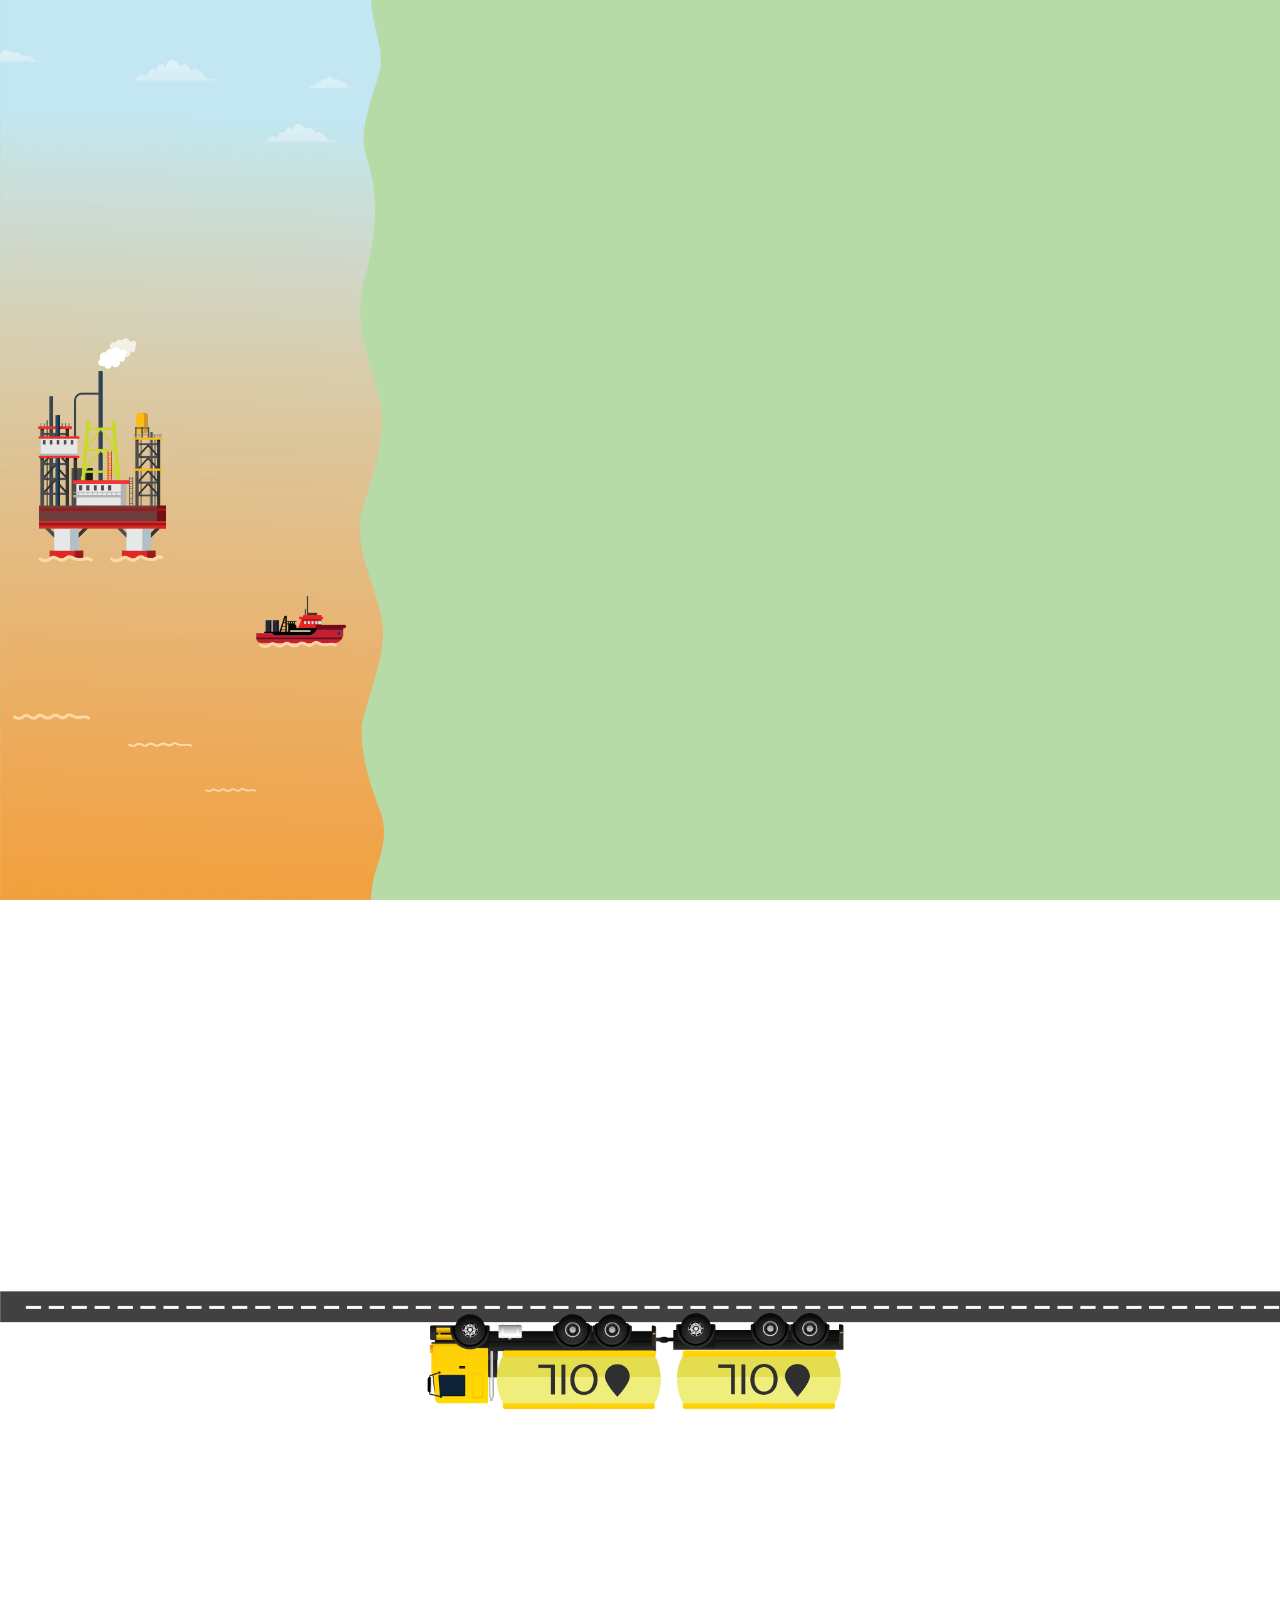
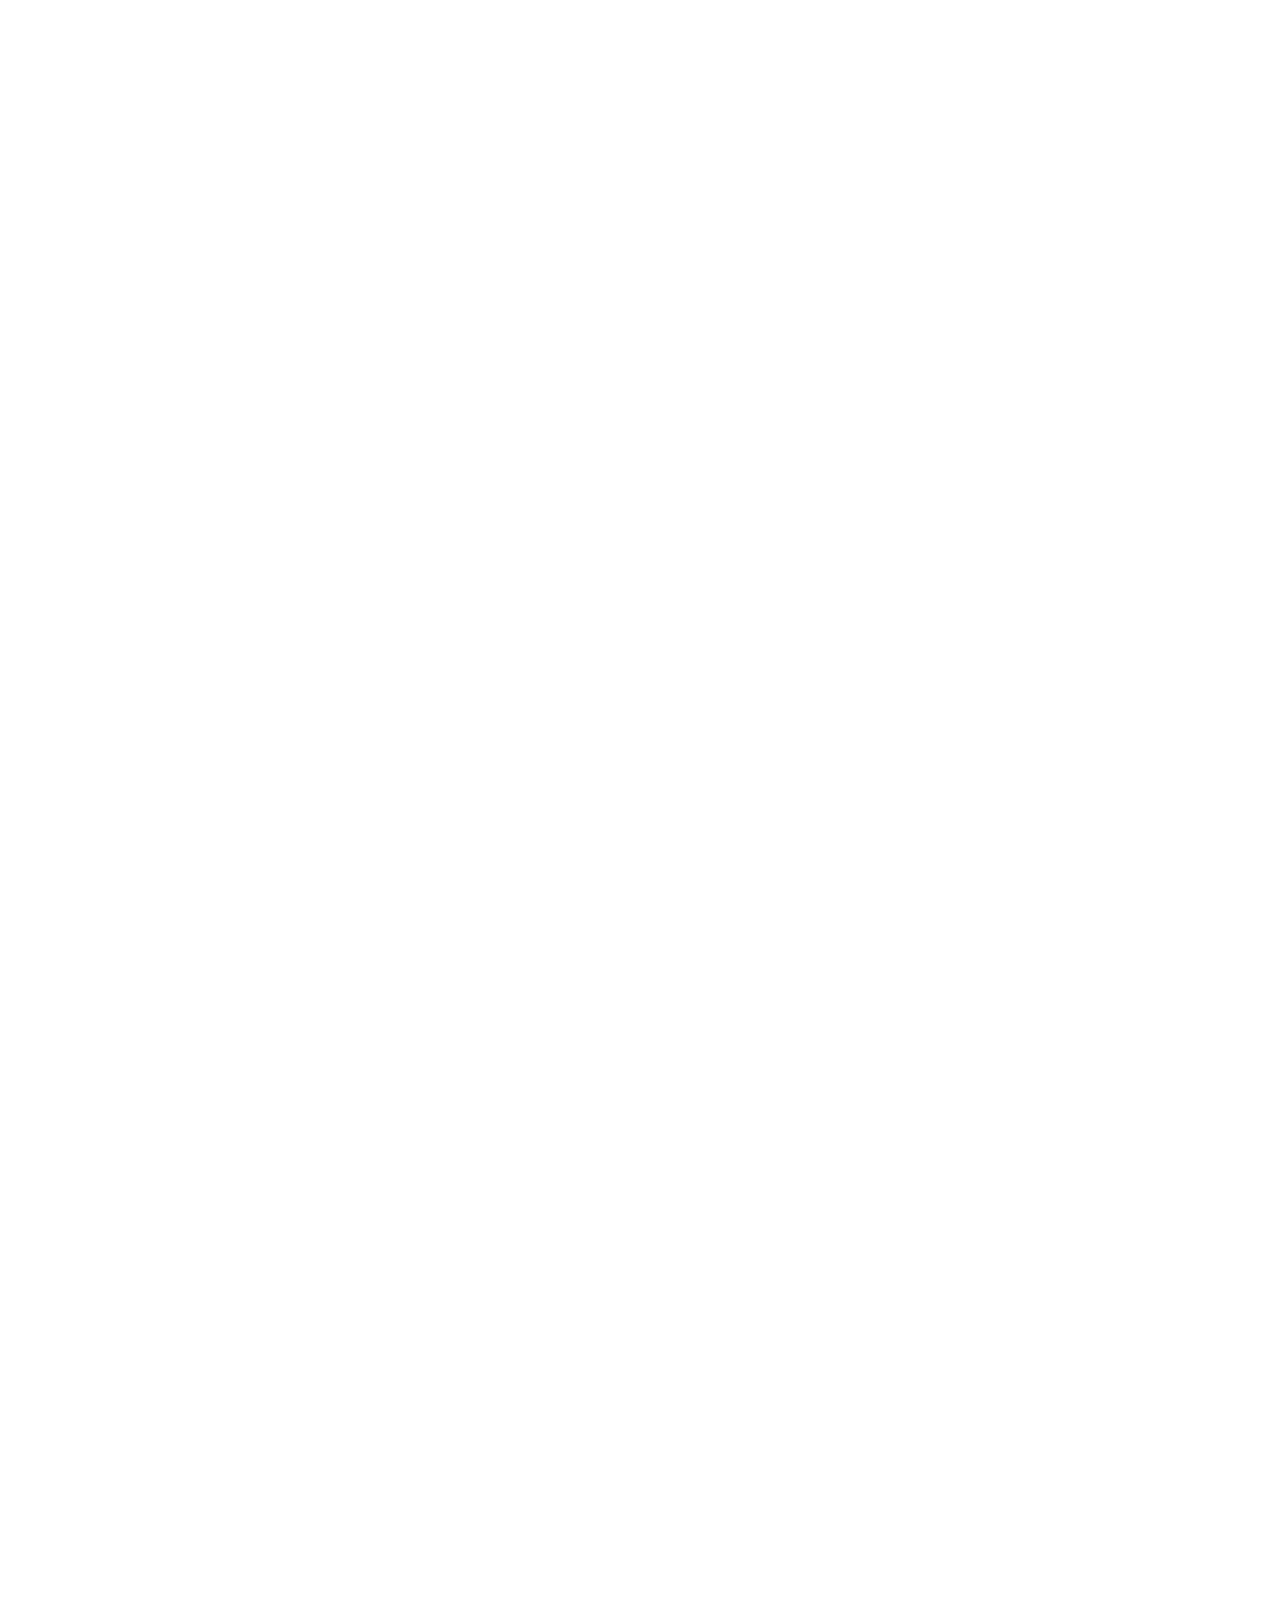
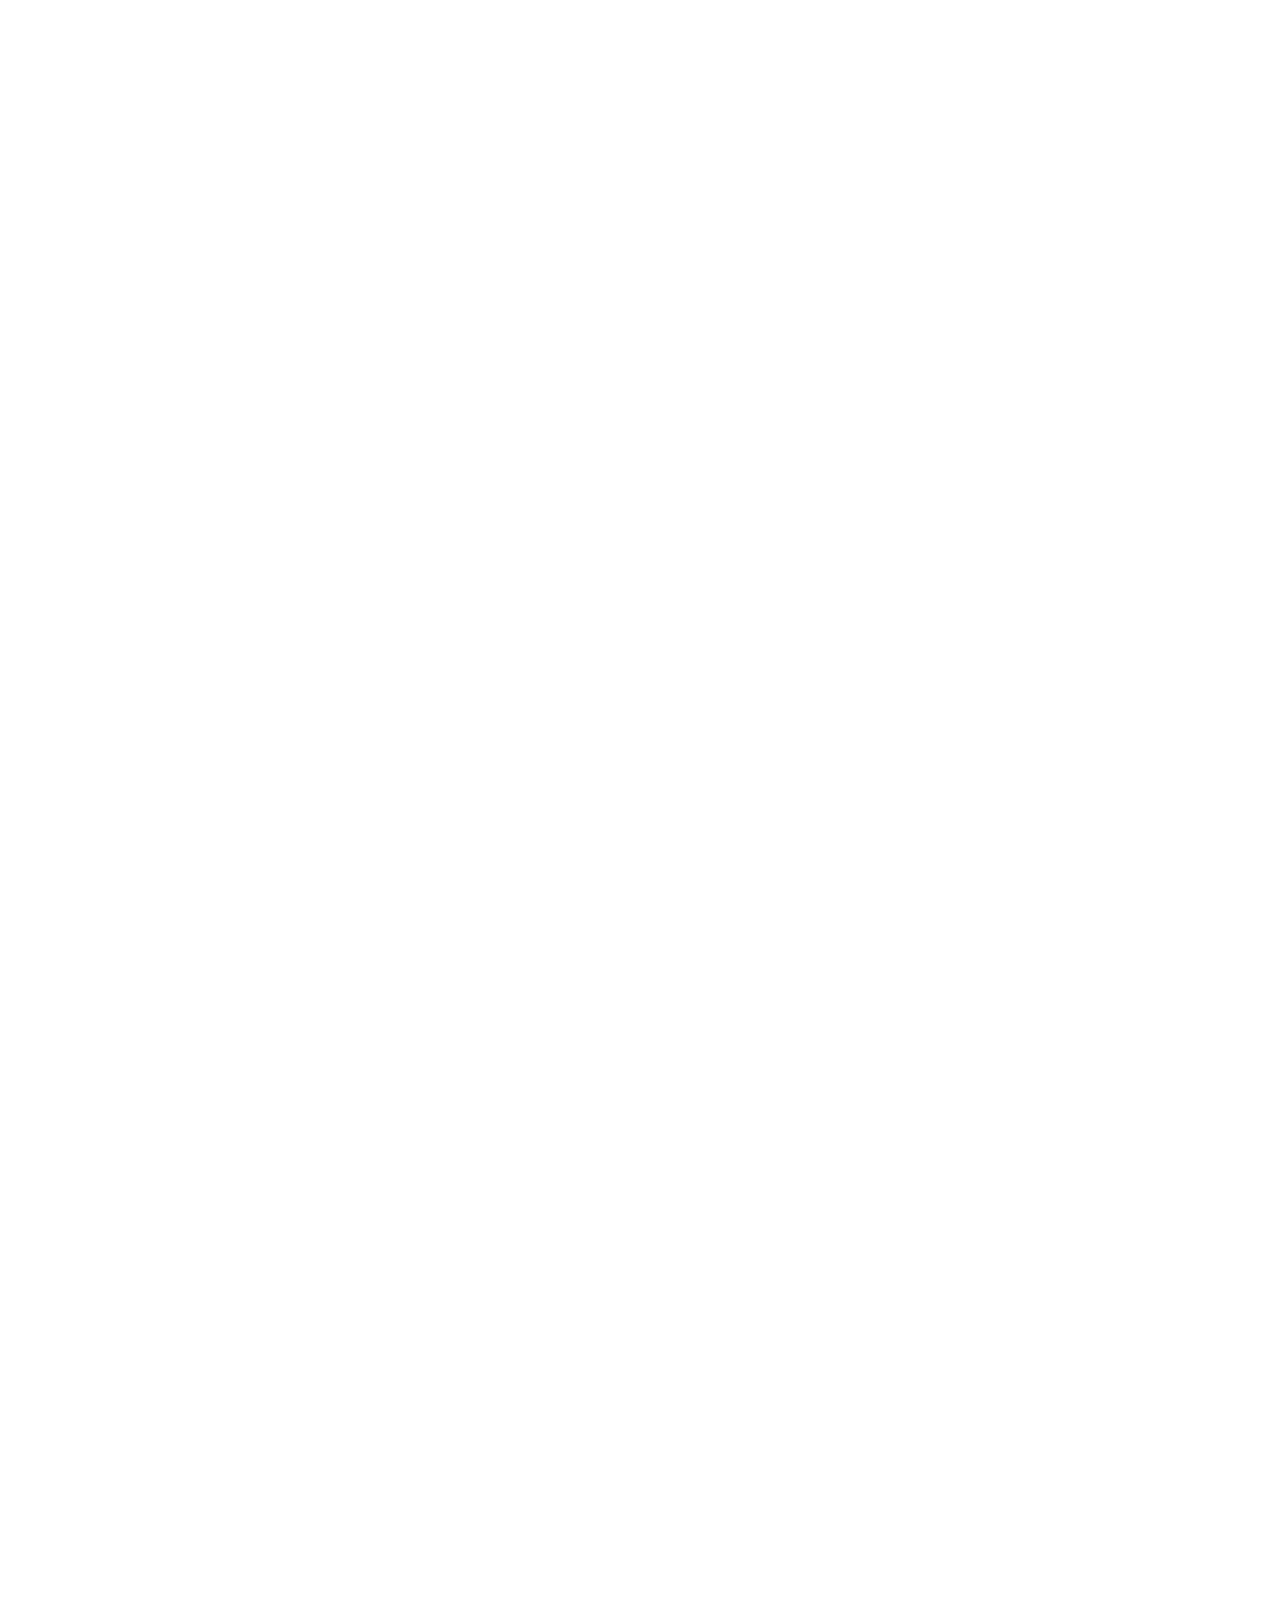
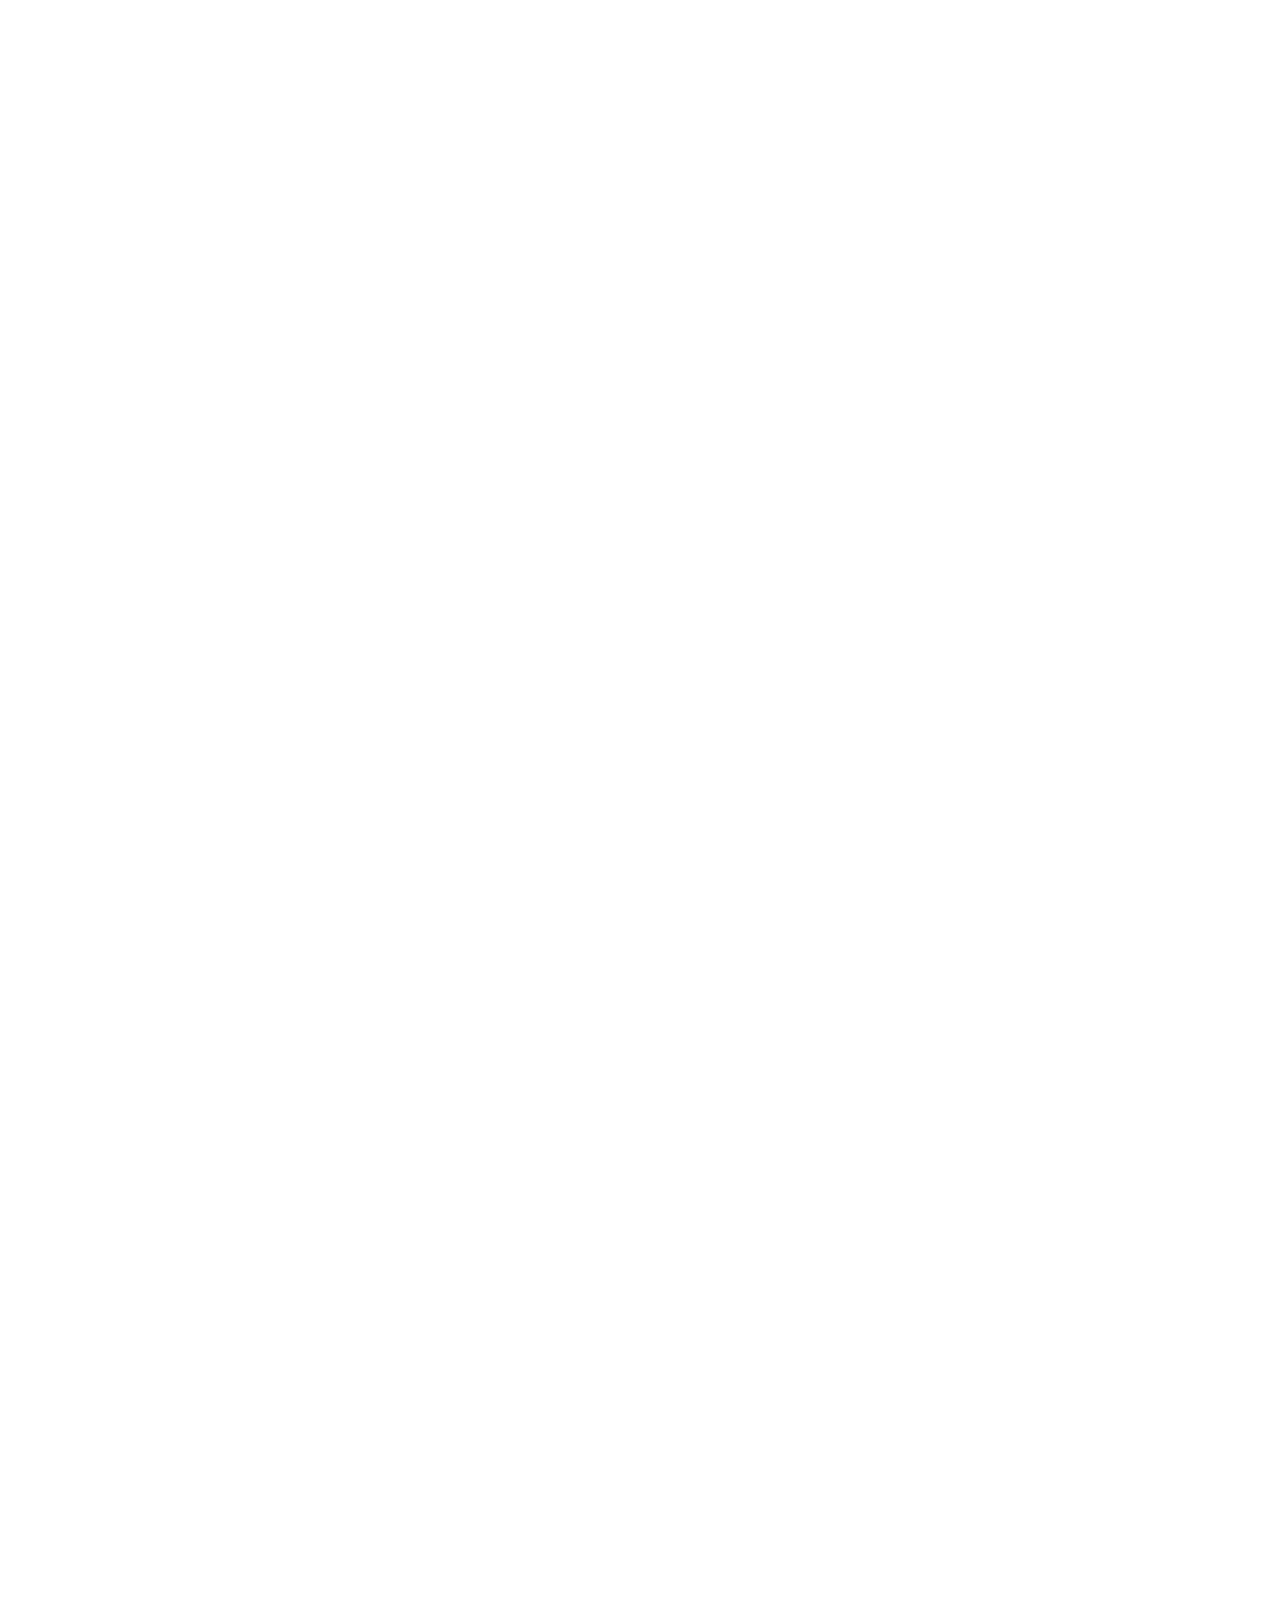
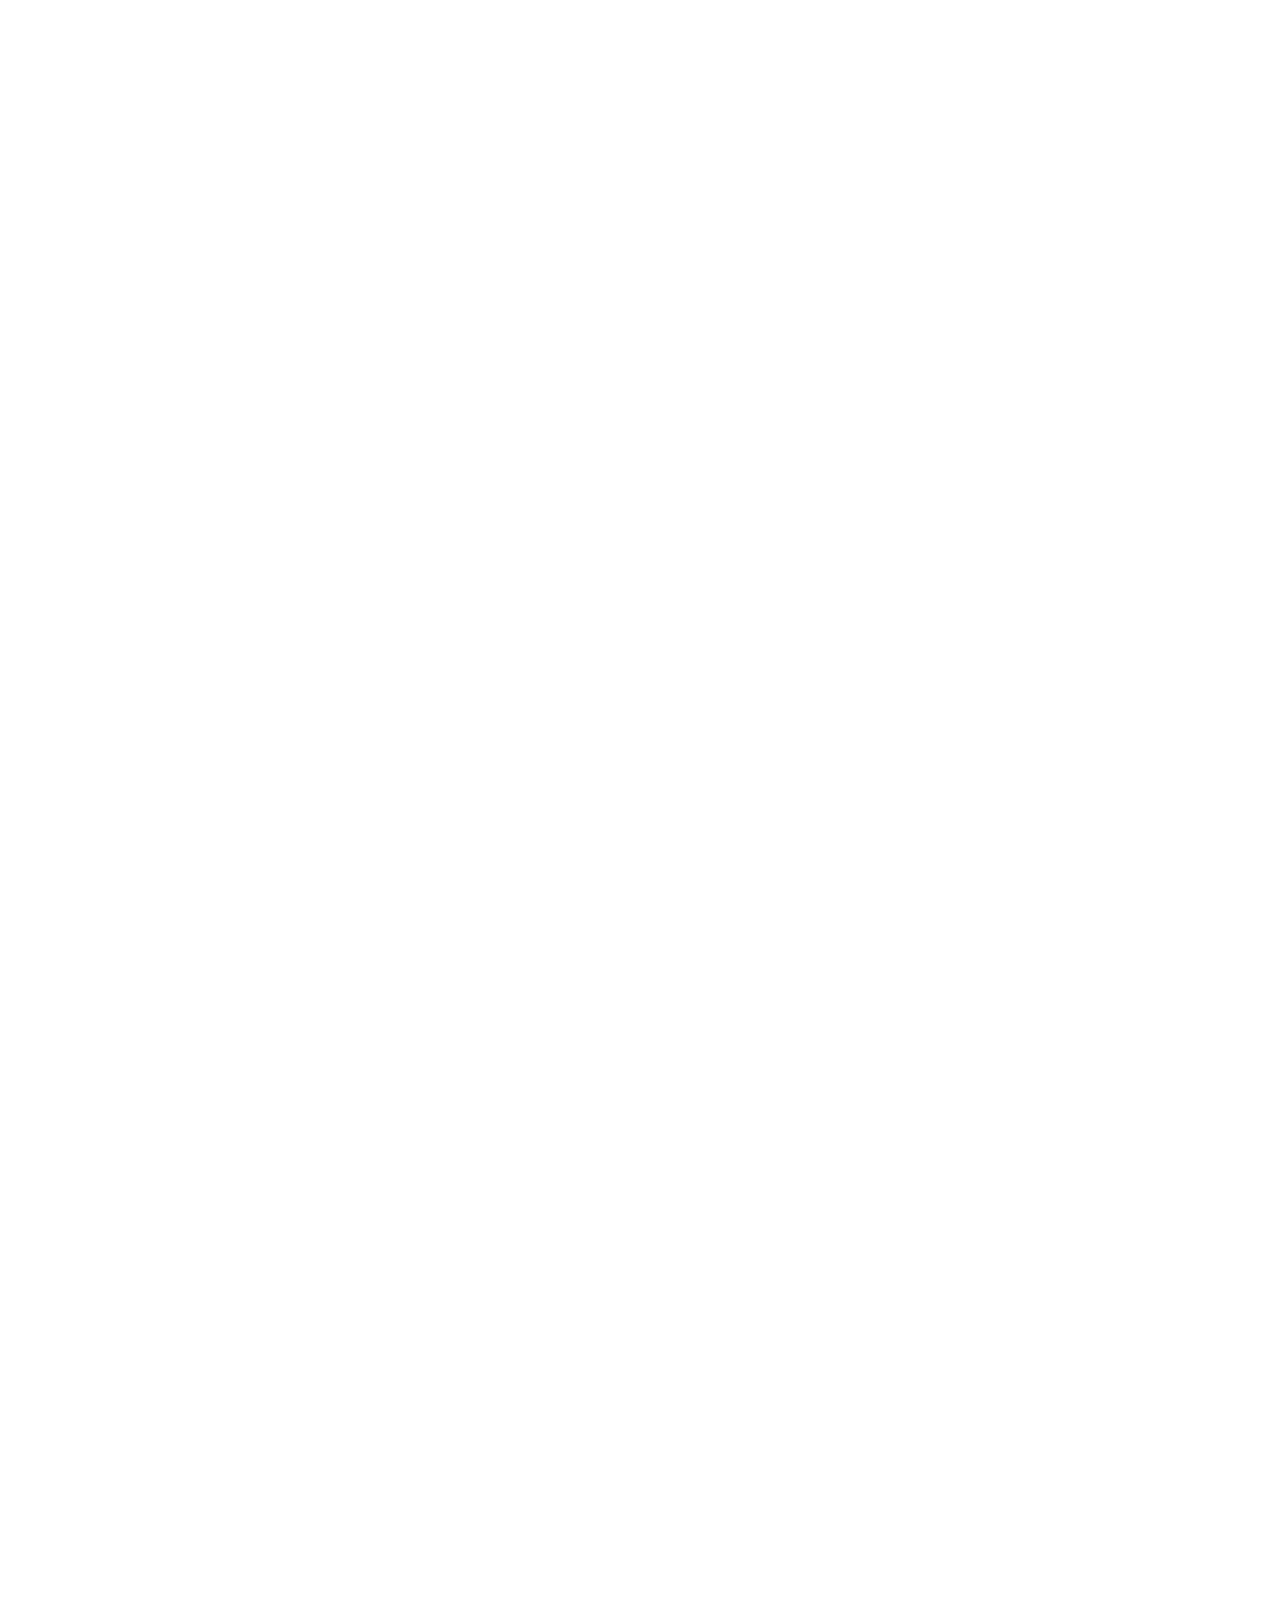
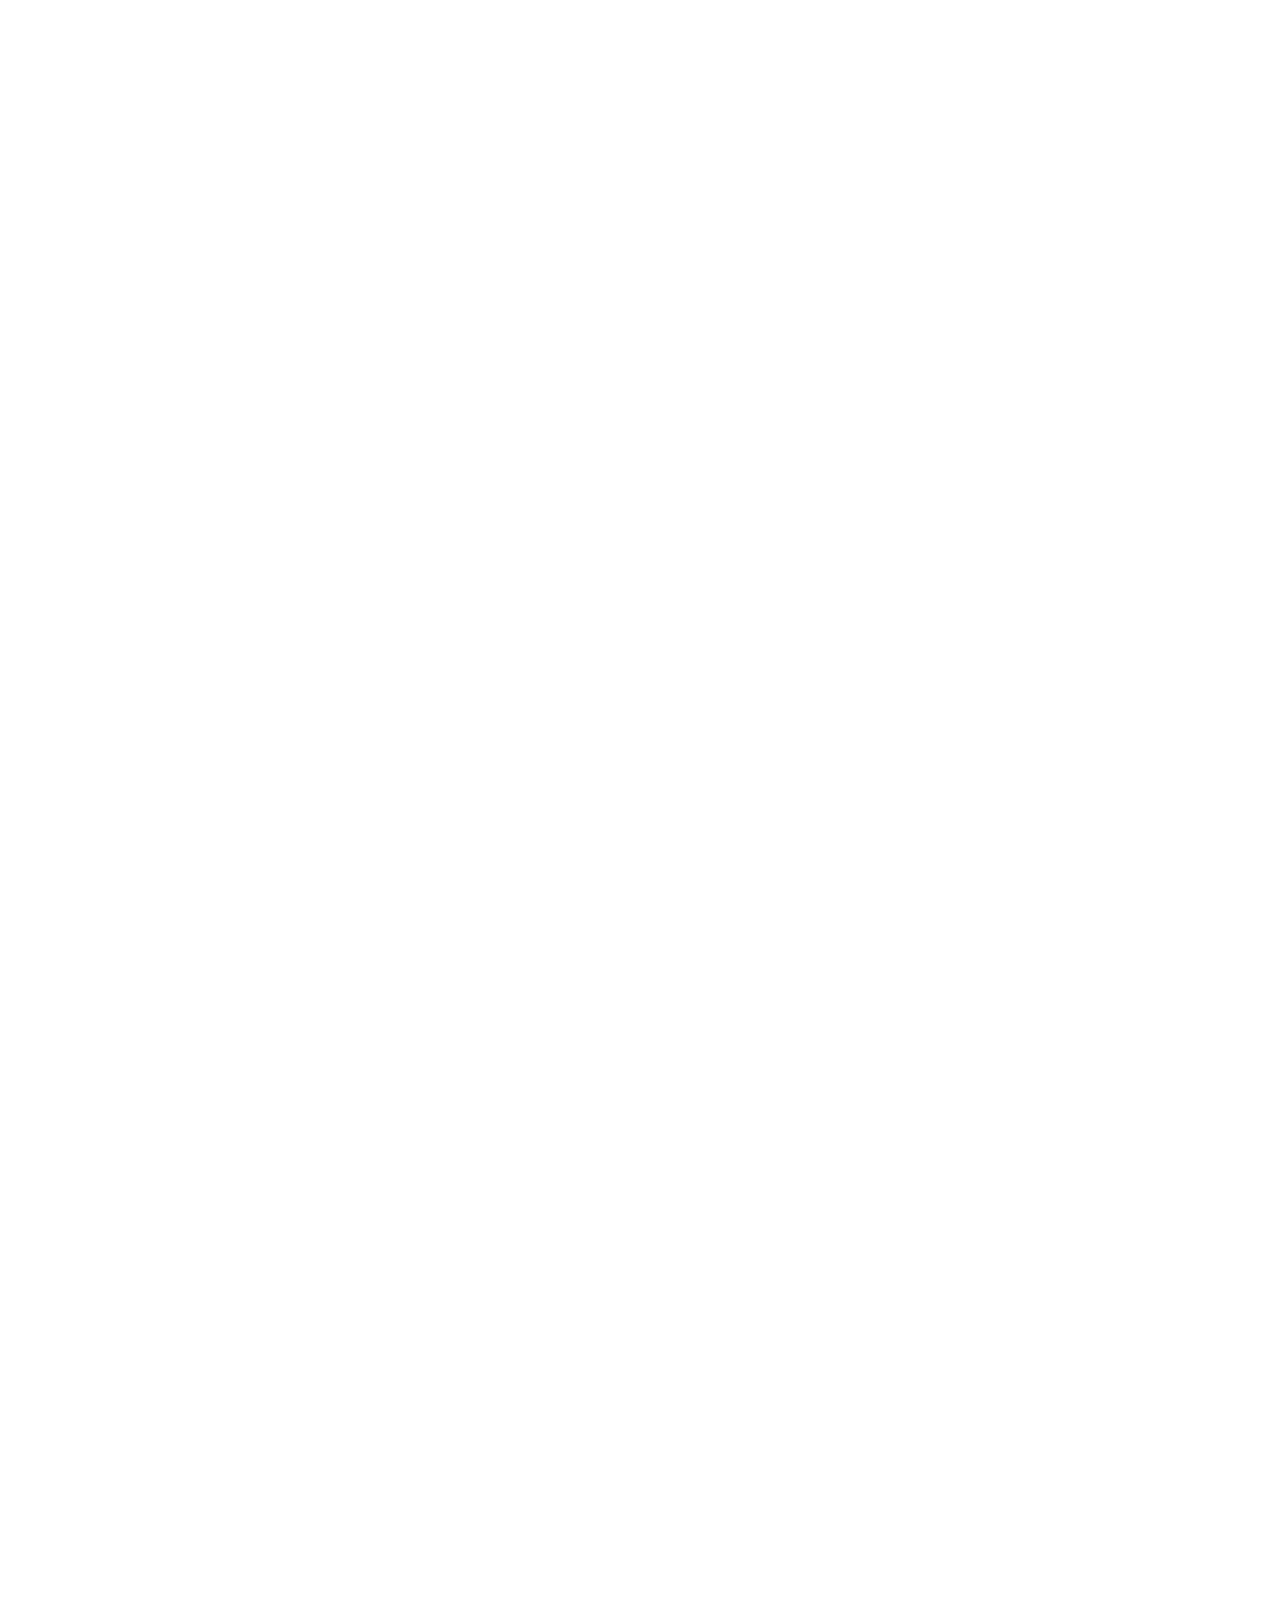
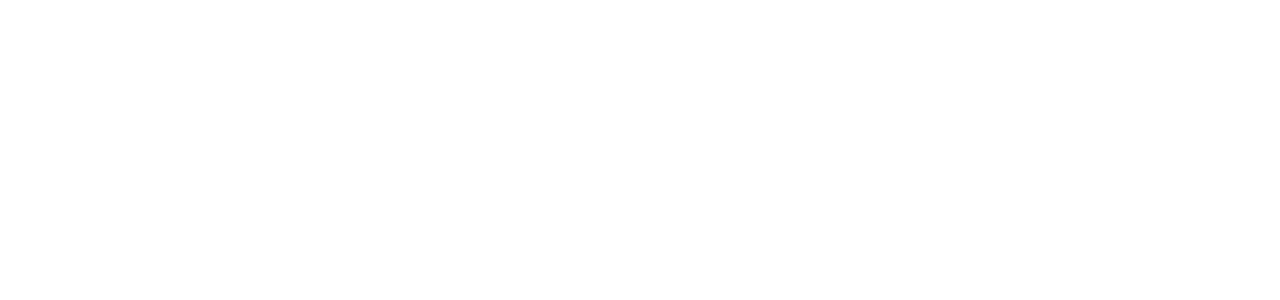
<file: index.html>
<!DOCTYPE html>
<html lang="en">
<head>
    <meta charset="UTF-8">
    <meta name="viewport" content="width=device-width, initial-scale=1.0">
    <meta http-equiv="X-UA-Compatible" content="ie=edge">
    <link href="https://fonts.googleapis.com/css?family=Roboto+Condensed:400,700" rel="stylesheet">
    <link rel="shortcut icon" href="https://asset.kompas.com/data/2017/wp/images/favicon2017.ico">
    <link rel="stylesheet" href="https://use.fontawesome.com/releases/v5.4.1/css/all.css" integrity="sha384-5sAR7xN1Nv6T6+dT2mhtzEpVJvfS3NScPQTrOxhwjIuvcA67KV2R5Jz6kr4abQsz" crossorigin="anonymous">
    <link rel="stylesheet" href="css/fullpage.css">
    <link rel="stylesheet" href="css/style.css">
    <title>Tuah Industri Hulu Migas Pasca Masa Jaya</title>

    <meta property="fb:admins" content="1386097730" />
    <meta property="fb:app_id" content="161133340609176" />
    <meta property="og:type" content="article" /> 
    <meta property="og:url" content="https://vip.kompas.com/tuah-industri-hulu-migas-pasca-masa-jaya" /> 
    <meta property="og:title" content="Tuah Industri Hulu Migas Pasca Masa Jaya." /> 
    <meta property="og:image" content="https://vip.kompas.com/tuah-industri-hulu-migas-pasca-masa-jaya/img/thumbnail.jpg" /> 
    <meta property="og:description" content="Peranan Penting Industri Hulu Masa Kini Bagi Tanah Air" />

    <!-- S:tweeter card -->
    <meta name="twitter:card" content="summary_large_image" />
    <meta name="twitter:site" content="@kompascom" />
    <meta name="twitter:creator" content="@kompascom">
    <meta name="twitter:title" content="Tuah Industri Hulu Migas Pasca Masa Jaya" />
    <meta name="twitter:description" content="Peranan Penting Industri Hulu Masa Kini Bagi Tanah Air"/>
    <meta name="twitter:image" content="https://vip.kompas.com/tuah-industri-hulu-migas-pasca-masa-jaya/img/thumbnail.jpg" />
</head>
<body>
    <div class="share">
        <a href="https://twitter.com/intent/tweet?text=Tuah Industri Hulu Migas Pasca Masa Jaya&url=https://vip.kompas.com/tuah-industri-hulu-migas-pasca-masa-jaya" target="_blank">
            <span class="fa-stack fa-lg">
                <i class="fa fa-circle fa-stack-2x dimblue"></i>
                <i class="fab fa-twitter fa-stack-1x"></i>
            </span>
        </a>
        <a href="http://www.facebook.com/sharer/sharer.php?u=https://vip.kompas.com/tuah-industri-hulu-migas-pasca-masa-jaya"  target="_blank">
            <span class="fa-stack fa-lg">
                <i class="fa fa-circle fa-stack-2x brightblue"></i>
                <i class="fab fa-facebook-f fa-stack-1x"></i>
            </span>
        </a>
    </div>
    <div class="preloader">
        <div class="preload-content">
            <img src="img/compressed/oil_building.png" alt="">
            <p>Loading...</p>
        </div>
    </div>
    <!-- ___________________________STATIC SECTION______________________________ -->
    <div class="wrap-me">
        <div class=" static cover-wrapper">
            <img id="laut" src="img/compressed/bg_curve.png" alt="">
            <img src="img/clouds.png" alt="">
            <img src="img/compressed/oil_building.png" alt="">
            <img id="ship" src="img/ship.png" alt="">
            <img src="img/water.png" alt="">
            <img src="img/water.png" alt="">
            <img src="img/water.png" alt="">
            <img src="img/compressed/bumd.png" alt="8">
            <img src="img/compressed/animals.png" alt="">
            <img src="img/compressed/market.png" alt="">
            <img src="img/compressed/vacancy.png" alt="">
            <img src="img/compressed/office.png" alt="">
            <img src="img/compressed/school.png" alt="">
            <div class="road-wrapper">
                <img id="roadmobile" src="img/road2.png" alt="">
                <img id="landsmoke" src="img/land_smoke.png" alt="">
            </div>
            <div class="green-reveal"></div>
            <div class="white-opaque">
                <p>TUAH</p>
                <p>INDUSTRI HULU MIGAS</p>
                <p>PASCA MASA JAYA</p>
            </div>

            <div>
                <div class="container">
                    <div class="bird-container bird-container--one">
                        <div class="bird bird--one"></div>
                    </div>
                    <div class="bird-container bird-container--two">
                        <div class="bird bird--two"></div>
                    </div>
                    <div class="bird-container bird-container--three">
                        <div class="bird bird--three"></div>
                    </div>
                    <div class="bird-container bird-container--four">
                        <div class="bird bird--four"></div>
                    </div>
                </div>
            </div>
            <img id="scroll" src="img/scroll.png" alt="">
        </div>

        <div class="static scene1">
            <div class="title">
                <img src="img/scene_1/title.png" alt="">
            </div>
            <p>Dua sampai tiga dekade silam, Indonesia terkenal sebagai negara produsen dan eksportir utama</p>
            <p>minyak dunia. Ini terjadi lantaran negara kita mampu memproduksi minyak bumi dengan jumlah </p>
            <p>besar dan mengekspornya.</p>
            <div class="scene1-road">
                <img src="img/compressed/scene_1/pabrik_besar.png" alt="">
                <img id="small-truck" src="img/scene_1/small-truk.png" alt="">
            </div>
            
            <div class="long-road">
                <!-- <p>Sumber: BP Statistical Review of World Energy 2012</p> -->
                <img src="img/scene_1/long_road.png" alt="">
                <img id="big-truck" src="img/compressed/scene_1/big_truck.png" alt="">
                <img src="img/scene_1/calendar.png" alt="">
                <img src="img/scene_1/oil.png" alt="">
                <img src="img/scene_1/indonesia_map.png" alt="">
                <img src="img/scene_1/calendar_2.png" alt="">
                <img src="img/scene_1/oil_modal.png" alt="">
                <img src="img/compressed/scene_2/building_blur.png" alt="">
                <div class="long-road-text">
                    <p>Dengan fakta tersebut, Indonesia pun menjadi salah satu anggota organisasi negara-negara pengekspor minyak (OPEC)</p>
                    <p>yang punya pengaruh lumayan besar kala itu.</p>
                </div>
            </div>
        </div>

        <div class="static scene2">
            <img src="img/scene_1/long_road.png" alt="">
            <img src="img/scene_2/double_truck.png" alt="">
            <img src="img/compressed/scene_2/money.png" alt="">
            <img src="img/compressed/scene_2/money_bag.png" alt="">
            <img src="img/compressed/scene_2/building_blur.png" alt="">
            <div class="text-top">
                <p>Adapun untuk dalam negeri, industri hulu minyak dan gas (migas) punya peranan penting bagi pembangunan Tanah Air.</p>
                <p>Ini karena memberikan sumbangan besar bagi penerimaan negara. </p>
            </div>
            <div class="text-bottom">
                <p>Hasil riset Reforminer Institute menyatakan,</p>
                <p>pada medio 1970-1990 sektor migas memberikan sumbangan 62,88 persen terhadap penerimaan negara.  </p>
            </div>
        </div>

        <div class="static scene3">
            <img src="img/scene_3/updown_truck.png" alt="">
            <div class="modal">
                <h1>Kini malah keadaan berbanding terbalik.</h1>
                <div class="scene3-text">
                    <p>Indonesia bukan lagi negara surplus migas</p>
                    <p>bahkan saat ini terancam mengalami krisis migas.</p>
                </div>
            </div>
        </div>

        <div class="static scene4">
            <img class="s4blur" src="img/scene_4/building_blur.png" alt="">
        </div>
        <div class="static scene6">
               
        </div>
        
        <div class="static scene7"></div>
        <div class="static scene8">

        </div>
    </div>


   <!-- _____________________________FULLPAGE SECTION____________________________- -->
    <div id="fullpage">
        <div class="section"></div>
        <div class="section"></div>
        <div class="section"></div>
        <div class="section"></div>
        <div class="section"></div>
        <!-- Actual Content -->
        <div class="section">
            <div class="s4">
                <img class="s4title" src="img/scene_4/title.png" alt="">
                <p>Pasalnya, produksi minyak bumi dari tahun ke tahun relatif menurun, sementara konsumsinya terus meningkat.</p>
                <div class="s4-grid">
                    <div class="oil-wraper">
                        <img src="img/scene_4/konsumsi.png" alt="">
                        <img src="img/scene_4/oil.png" alt="">
                        <img src="img/scene_4/produksi.png" alt="">
                    </div>
                    <div class="graph-wraper">
                        <img src="img/scene_4/graph.png" alt="">
                        <div class="graph-thumb">
                            <p>Keterangan: 1 barel = 159 liter</p>
                            <p>Sumber: Konsumsi minyak bumi (BP Statistical Review of World Energy 2018)</p>
                            <p>Produksi minyak bumi (SKK Migas 2018)</p>
                        </div>
                    </div>
                </div>
            </div>
        </div>

        <div class="section">
            <div class="s5">
                <p>Kondisi serupa dialami gas. Meski pasokan gas dalam negeri masih lebih besar dibandingkan tingkat konsumsinya,<br> ada fakta bahwa tren produksi gas Tanah Air kian menyusut</p>
                <div class="s4-grid">
                    <div class="oil-wraper">
                        <!-- <img class="s5arrow" src="img/scene_4/konsumsi.png" alt=""> -->
                        <img src="img/scene_4/fire.png" alt="">
                        <img class="s5arrow" src="img/scene_4/produksi.png" alt="">
                    </div>
                    <div class="graph-wraper">
                        <img src="img/scene_5/graph.png" alt="">
                        <div class="graph-thumb">
                            <p>Keterangan: Million Standard Cubic Feet per Day (MMSCFD)</p>
                            <p>Sumber: Konsumsi minyak bumi (BP Statistical Review of World Energy 2018)</p>
                            <p>Produksi minyak bumi (SKK Migas 2018)</p>
                        </div>
                    </div>
                </div>
            </div>
        </div>

        <div class="section">
            <div class="s6" style="text-align: center">
                <p>Penurunan jumlah produksi minyak juga membuat anjloknya kontribusi penerimaan industri hulu migas terhadap
                    Anggaran Pendapatan Belanja Belanja Negara (APBN). 
                </p>
                <p>
                    Tahun 2000 penerimaan pada industri ini menyumbang kontribusi 41,6 persen terhadap APBN,
                    sementara pada 2018 hanya sebesar 6,58 persen. 
                </p>
                <div class="graph-container">
                    <img src="img/compressed/scene_6/graph_nums.png" alt="">
                </div>
                <span style="font-size: 12px;">Sumber: Laporan Keuangan Pemerintah Pusat (Audited), tidak termasuk Hibah</span>
            </div>
        </div>

        <div class="section scene-button">
            <img class="panah" src="img/panah.png" alt="">
            <div class="s7">
                <img src="img/scene_6/title.png" alt="">
                <p>Meski bukan lagi penyumbang penerimaan terbesar dalam APBN,<br>
                industri hulu migas masih punya peran signifikan menggerakan roda perekonomian.<br>
                Bahkan sektor ini menyebabkan efek berganda di berbagai bidang. </p>
                <div class="btn-grid">
                    <div class="circle">
                        <button class="click">
                            <h1>INVESTASI</h1>
                            <img class="check" src="img/scene_6/check.png" alt="">
                        </button>
                    </div>
                    <div class="circle">
                        <button class="click">
                            <h1>TKDN</h1>
                            <img class="check" src="img/scene_6/check.png" alt="">
                        </button>
                    </div>
                    <div class="circle">
                        <button class="click">
                            <h1>PERBANKAN</h1>
                            <img class="check" src="img/scene_6/check.png" alt="">
                        </button>
                    </div>
                    <div class="circle">
                        <button class="click">
                            <h1>DBH</h1>
                            <img class="check" src="img/scene_6/check.png" alt="">
                        </button>
                    </div>
                    <div class="circle">
                        <button class="click">
                            <h1>BUMD</h1>
                            <img class="check" src="img/scene_6/check.png" alt="">
                        </button>
                    </div>
                    <div class="circle">
                        <button class="click click-small">
                            <h1>MEMBANGUN DAERAH PINGGIRAN</h1>
                            <img class="check" src="img/scene_6/check.png" alt="">
                        </button>
                    </div>
                </div>
            </div>

            <div class="modals">
                <div class="parent">
                    <div class="tkdn1 tkdn3 perbankan investasi">
                        <img class="close-tkdn" src="img/modal/close_button.png" alt="">
                        <h1 style="background: #EC6326">INVESTASI</h1>
                        <div class="text-tkdn1 txt2">
                            <p class="investasip">Hasil penelitian SKK Migas dan Universitas Indonesia tahun 2015</p>
                            <img src="img/compressed/modal/investasi.png" alt="">
                        </div>
                    </div>
                </div>
            </div>
            <div class="modals">
                <div class="parent">
                    <h1>TKDN</h1>
                    <div class="tkdn1 dnscroll1">
                        <!-- <h1>TKDN</h1> -->
                        <div class="text-tkdn1">
                            <p>Tak hanya itu, <i>multiplier effect</i> lain dari sektor hulu migas adalah terdongkraknya industri dalam negeri. Utamanya, terkait tingkat komponen dalam negeri (TKDN).</p>
                            <p>Hal itu bisa terjadi karena SKK Migas mengeluarkan Pedoman Tata Kerja (PTK) yang mengatur pengelolaan rantai suplai Kontraktor Kontrak Kerja Sama (KKKS) di hulu migas. Dalam PTK ini, KKKS wajib melibatkan perusahaan dalam negeri  untuk pengadaan barang dan jasa.</p>
                        </div>
                        <img src="img/compressed/modal/tkdn_1.png" alt="">
                    </div>
                    <div class="tkdn1 tkdn2 dnscroll2">
                        <!-- <h1>TKDN</h1> -->
                        <div class="text-tkdn1 txt2">
                            <p>Selama beberapa tahun terakhir, tren penggunaan TKDN di sektor ini terus meningkat.</p>
                            <img src="img/modal/tkdn_2.png" alt="">
                            <span>Sumber: SKK Migas 2018</span>
                        </div>
                    </div>
                    <div class="tkdn1 tkdn3 dnscroll3">
                        <img class="close-tkdn" src="img/modal/close_button.png" alt="">
                        <!-- <h1>TKDN</h1> -->
                        <div class="text-tkdn1 txt2">
                            <p>Hal itu berdampak positif bagi pendapatan perusahaan dalam negeri, termasuk Badan Usaha Milik Negara (BUMN) yang memasok barang dan jasa ke industri hulu migas.</p>
                            <img src="img/compressed/modal/tkdn_3.png" alt="">
                            <span style="font-size: 12px;
                            font-weight: bold;
                            position: relative;
                            left: 0;">Sumber: SKK Migas 2018</span>
                        </div>
                    </div>

                    <div class="scroller-wrap">
                        <div class="scroller"></div>
                    </div>
                    <div class="next-prev">
                        <p id="prev">Kembali</p>
                        <p id="next">Lanjut</p>
                    </div>
                </div>
            </div>
            <div class="modals">
                <div class="parent">
                    <div class="tkdn1 tkdn3 perbankan">
                        <img class="close-tkdn" src="img/modal/close_button.png" alt="">
                        <h1>PERBANKAN</h1>
                        <div class="text-tkdn1 txt2 bank-item">
                            <p>Terkait transaksi keuangan juga memberikan efek berganda pada perbankan nasional. Sebab sejak tahun 2009, industri hulu migas diwajibkan menggunakan bank umum nasional.</p>
                            <p>Khusus bagi KKKS yang sudah memasuki masa produksi, semua transaksi pembayaran wajib menggunakan bank BUMN atau BUMD.</p>
                            <img src="img/compressed/modal/perbankan.png" alt="">
                            <p>Total transaksi pembayaran pengadaan melalui bank-bank itu dari April 2009 sampai September 2018 mencapai <span >69,36 miliar dollar AS</span></p>
                            <p class="bank-source">Sumber: SKK Migas 2018</p>
                        </div>
                    </div>
                </div>
            </div>
            <div class="modals">
                <div class="parent">
                    <div class="next-prev-dbh">
                        <p class="prev">Kembali</p>
                        <p class="next">Lanjut</p>
                    </div>
                    <div class="dbh dbh-1 dbhSatu">
                        <h1>DBH</h1>
                        <div class="dbh-item">
                            <p>Efek berganda lain dari industri hulu migas adalah Dana Bagi Hasil (DBH) antara 
                            pemerintah pusat dan daerah penghasil migas. </p>
                            <img src="img/modal/dbh_1.png" alt="">
                            <h2>Dasar hukum:</h2>
                            <p>Undang-Undang Nomor 33 Tahun 2004 tentang Perimbangan Keuangan Antara Pemerintah Pusat dan Pemerintah Daerah</p>
                        </div>
                    </div>

                    <div class="dbh dbh2 dbh-2 dbhDua">
                        <h1>DBH</h1>
                        <img class="rincian" src="img/modal/oil_rincian.png" alt="">
                        <img class="oil" src="img/modal/dbh_oil.png" alt="">
                        <img class="oilpanah" src="img/modal/dbh_oilpanah.png" alt="">
                        <div class="dbh-item dbh-item-full">
                            <div class="pusat">
                                <img src="img/modal/dbh_pusat.png" alt="">
                                <img class="equal" src="img/modal/dbh_equal.png" alt="">
                                <p style="font-weight: bold">Pemerintah Pusat</p>
                                <p>84,5%</p>
                            </div>
                            <div class="tangan">
                                <img src="img/modal/dbh_tangan.png" alt="">
                                <p>Gaji PNS, Guru, Jaksa</p>
                            </div>
                            <div class="kantor">
                                <img src="img/compressed/modal/dbh_kantor.png" alt="">
                                <p>Pembangunan jalan, perkantoran, dan fasilitas umum</p>
                            </div>

                            <div class="daerah">
                                <img src="img/modal/dbh_daerah.png" alt="">
                                <img class="equal" src="img/modal/dbh_equal.png" alt="">
                                <p style="font-weight: bold">Pemerintah Daerah</p>
                                <p>15,5%</p>
                            </div>
                            <div class="ternak">
                                <img src="img/modal/pendidikan.png" alt="">
                                <p>Pendidikan 0,5%</p>
                            </div>
                            <div class="provinsi">
                                <div class="prov">
                                    <img src="img/modal/dbh_provinsi3.png" alt="">
                                    <p>Provinsi</p>
                                </div>
                                <div class="kab">
                                    <img src="img/modal/dbh_kabupaten6.png" alt="">
                                    <p>Kabupaten/ kota penghasil</p>
                                </div>
                                <div class="kota">
                                    <img src="img/modal/dbh_kota6.png" alt="">
                                    Kabupaten/ kota non-penghasil
                                </div>
                            </div>
                            <span>*Berlaku di seluruh Indonesia Kecuali Papua dan Papua Barat</span>
                        </div>
                    </div>

                    <div class="dbh dbh3 dbhTiga">
                        <h1>DBH</h1>
                        <img class="rincian" src="img/modal/gas_rincian.png" alt="">
                        <img class="oil" src="img/modal/dbh_gas.png" alt="">
                        <img class="oilpanah" src="img/modal/dbh_gaspanah.png" alt="">
                        <div class="dbh-item dbh-item-full">
                            <div class="pusat">
                                <img src="img/modal/dbh_pusat.png" alt="">
                                <img class="equal" src="img/modal/dbh_equal.png" alt="">
                                <p style="font-weight: bold">Pemerintah Pusat</p>
                                <p>69,5%</p>
                            </div>
                            <div class="tangan">
                                <img src="img/modal/dbh_tangan.png" alt="">
                                <p>Gaji PNS, Guru, Jaksa</p>
                            </div>
                            <div class="kantor">
                                <img src="img/compressed/modal/dbh_kantor.png" alt="">
                                <p>Pembangunan jalan, perkantoran, dan fasilitas umum</p>
                            </div>

                            <div class="daerah">
                                <img src="img/modal/dbh_daerah.png" alt="">
                                <img class="equal" src="img/modal/dbh_equal.png" alt="">
                                <p style="font-weight: bold">Pemerintah Daerah</p>
                                <p>30,5%</p>
                            </div>
                            <div class="ternak">
                                <img src="img/modal/pendidikan.png" alt="">
                                <p>Pendidikan 0,5%</p>
                            </div>
                            <div class="provinsi">
                                <div class="prov">
                                    <img src="img/modal/dbh_provinsi6.png" alt="">
                                    <p>Provinsi</p>
                                </div>
                                <div class="kab">
                                    <img src="img/modal/dbh_kabupten12.png" alt="">
                                    <p>Kabupaten/ kota penghasil</p>
                                </div>
                                <div class="kota">
                                    <img src="img/modal/dbh_kota12.png" alt="">
                                    Kabupaten/ kota non-penghasil
                                </div>
                            </div>
                            <span>*Berlaku di seluruh Indonesia Kecuali Papua dan Papua Barat</span>
                        </div>
                    </div>


                    <div class="dbh dbh1 dbhEmpat">
                        <img class="map-bg" src="img/compressed/modal/dbh_bg.png" alt="">
                        <h1>DBH</h1>
                        <div class="dbh-item">
                            <p>Khusus untuk Provinsi Papua dan Papua Barat karena merupakan daerah Otonomi Khusus (Otsus) maka punya perhitungan DBH migas berbeda.</p>
                            <img src="img/modal/dbh_1.png" alt="">
                            <h2>Dasar hukum:</h2>
                            <ul>
                                <li>Undang-Undang Nomor  21 Tahun 2001 Tentang Otonomi Khusus Bagi Propinsi Papua</li>
                                <li>Perpu Nomor 1 Tahun 2008 Tentang Otonomi Khusus Papua</li>
                                <li>Lembaran Negara RI Nomor 57 Tahun 2008 Tentang Otonomi Khusus Pemerintah Daerah Papua</li>
                            </ul>
                        </div>
                    </div>

                    <div class="dbh dbh2 dbhLima">
                        <img class="map-bg" src="img/compressed/modal/dbh_bg.png" alt="">
                        <h1>DBH</h1>
                        <img class="rincian" src="img/modal/oil_rincian.png" alt="">
                        <img class="oil" src="img/modal/dbh_oil.png" alt="">
                        <img class="oilpanah" src="img/modal/dbh_oilpanah.png" alt="">
                        <div class="dbh-item dbh-item-full">
                            <div class="pusat">
                                <img src="img/modal/dbh_pusat.png" alt="">
                                <img class="equal" src="img/modal/dbh_equal.png" alt="">
                                <p style="font-weight: bold">Pemerintah Pusat</p>
                                <p>30%</p>
                            </div>
                            <div class="tangan">
                                <img src="img/modal/dbh_tangan.png" alt="">
                                <p>Gaji PNS, Guru, Jaksa</p>
                            </div>
                            <div class="kantor">
                                <img src="img/compressed/modal/dbh_kantor.png" alt="">
                                <p>Pembangunan jalan, perkantoran, dan fasilitas umum</p>
                            </div>

                            <div class="daerah">
                                <img src="img/modal/dbh_daerah.png" alt="">
                                <img class="equal" src="img/modal/dbh_equal.png" alt="">
                                <p style="font-weight: bold">Pemerintah Daerah</p>
                                <p>70%</p>
                            </div>
                            <div class="ternak">
                                <img src="img/modal/dbh_ternak.png" alt="">
                                <p>Peningkatan kesejahteraan masyarakat 55%</p>
                            </div>
                            <div class="provinsi">
                                <div class="prov">
                                    <img src="img/modal/dbh_provinsi3.png" alt="">
                                    <p>Provinsi</p>
                                </div>
                                <div class="kab">
                                    <img src="img/modal/dbh_kabupaten6.png" alt="">
                                    <p>Kabupaten/ kota penghasil</p>
                                </div>
                                <div class="kota">
                                    <img src="img/modal/dbh_kota6.png" alt="">
                                    Kabupaten/ kota non-penghasil
                                </div>
                            </div>
                            <!-- <span>*Berlaku di seluruh Indonesia Kecuali Papua dan Papua Barat</span> -->
                        </div>
                    </div>

                    <div class="dbh dbh3 dbhEnam">
                        <img class="map-bg" src="img/compressed/modal/dbh_bg.png" alt="">
                        <h1>DBH</h1>
                        <img class="rincian" src="img/modal/gas_rincian.png" alt="">
                        <img class="oil" src="img/modal/dbh_gas.png" alt="">
                        <img class="oilpanah" src="img/modal/dbh_gaspanah.png" alt="">
                        <div class="dbh-item dbh-item-full">
                            <div class="pusat">
                                <img src="img/modal/dbh_pusat.png" alt="">
                                <img class="equal" src="img/modal/dbh_equal.png" alt="">
                                <p style="font-weight: bold">Pemerintah Pusat</p>
                                <p>30%</p>
                            </div>
                            <div class="tangan">
                                <img src="img/modal/dbh_tangan.png" alt="">
                                <p>Gaji PNS, Guru, Jaksa</p>
                            </div>
                            <div class="kantor">
                                <img src="img/compressed/modal/dbh_kantor.png" alt="">
                                <p>Pembangunan jalan, perkantoran, dan fasilitas umum</p>
                            </div>

                            <div class="daerah">
                                <img src="img/modal/dbh_daerah.png" alt="">
                                <img class="equal" src="img/modal/dbh_equal.png" alt="">
                                <p style="font-weight: bold">Pemerintah Daerah</p>
                                <p>70%</p>
                            </div>
                            <div class="ternak">
                                <img src="img/modal/dbh_ternak.png" alt="">
                                <p>Peningkatan pendidikan dan kesehatan masyarakat 40%</p>
                            </div>
                            <div class="provinsi">
                                <div class="prov">
                                    <img src="img/modal/dbh_provinsi6.png" alt="">
                                    <p>Provinsi</p>
                                </div>
                                <div class="kab">
                                    <img src="img/modal/dbh_kabupten12.png" alt="">
                                    <p>Kabupaten/ kota penghasil</p>
                                </div>
                                <div class="kota">
                                    <img src="img/modal/dbh_kota12.png" alt="">
                                    Kabupaten/ kota non-penghasil
                                </div>
                            </div>
                            <!-- <span>*Berlaku di seluruh Indonesia Kecuali Papua dan Papua Barat</span> -->
                        </div>
                    </div>
                    <div class="dbh dbh4 dbhTujuh">
                        <img class="map-bg map-bojo" src="img/compressed/modal/bojonegoro.png" alt="">
                        <img class="close-tkdn close" src="img/modal/close_button.png" alt="">
                        <h1>DBH</h1>
                        <div class="dbh-item dbh3-item">
                            <p>Salah satu daerah yang bisa menjadi contoh relevan keberhasilan pengelolaan DBH migas dan efek berganda industri hulu migas adalah Kabupaten Bojonegoro di Jawa Timur.</p>
                            <br>
                            <p>Kabupaten ini, awalnya dikenal daerah miskin, tetapi ekonominya kini terdongkrak dengan hadirnya industri hulu migas.   Angka pertumbuhan eknonominya pun dari tahun ke tahun terus  naik.</p>
                            <img src="img/compressed/modal/BPS.png" alt="">
                            <img src="img/compressed/modal/dbh_panah.png" alt="">
                            <p>Padahal, jika menilik ke belakang, Bojonegoro pernah menjadi daerah paling miskin se-Jawa Timur. Bahkan pada masa kolonial Belanda, sejarawan Australia C.L.M. Penders dalam buku Curse To Blessing menyebut Bojonegoro sebagai <i>endemic poverty</i> atau pusat kemiskinan. </p>
                        </div>
                    </div>

                    <div class="dbh-scroller"></div>
                </div>
            </div>
            <div class="modals">
                <div class="parent">
                    <div class="next-prev-bumd">
                        <p class="prevbumd">Kembali</p>
                        <p class="nextbumd">Lanjut</p>
                    </div>
                    <div class="bumd1">
                        <h1>BUMD</h1>
                        <div class="bumd-content">
                            <h2>Daerah bisa mendapat tambahan pemasukan dari<br> Participating Interest (PI) sebesar 10 persen.</h2>
                            <img src="img/modal/dbh_1.png" alt="">
                            <h2>Dasar hukum:</h2>
                            <ul>
                                <li>Sesuai pasal 34 Peraturan Pemerintah Nomor 35 Tahun 2004 tentang Kegiatan Usaha Hulu Minyak dan Gas Bumi, Kontraktor KKS wajib menawarkan kepada Badan Usaha Milik Daerah (BUMD) untuk terlibat mengelola blok migas maksimal sebesar 10 persen.</li>
                                <li>Bahkan penerapan PI 10 persen tersebut kembali diperkuat oleh Peraturan Menteri Energi dan Sumber Daya Mineral (ESDM) Nomor 37 Tahun 2016. </li>
                            </ul>
                        </div>
                    </div>

                    <div class="bumd2">
                        <img class="close-tkdn close" src="img/modal/close_button.png" alt="">
                        <h1>BUMD</h1>
                        <div class="bumd-content">
                            <img src="img/compressed/modal/bumd_proses.png" alt="">
                            <h2>Dasar hukum:</h2>
                            <p>Lewat regulasi tersebut BUMD tak perlu lagi repot-repot mengeluarkan biaya operasional migas karena akan ditanggung lebih dahulu oleh KKKS. Baru setelah itu daerah akan mengembalikan biaya tersebut secara bertahap dari hasil produksi bagian BUMD dengan tetap menjamin penerimaan bagi hasil untuk perusahaan daerah terkait. </p>
                            <p>Kepemilikan saham BUMD dalam PI sebesar 10 persen tidak dapat diperjualbelikan, 
                            dialihkan atau dijaminkan. </p>
                            <span>Sumber: migas.esdm.go.id, April 2017</span>
                        </div>
                    </div>

                    <div class="bumd-scroller"></div>
                </div>
            </div>
            <div class="modals">
                <div class="parent">
                    <div class="next-prev-pinggiran">
                        <p class="prevpinggiran">Kembali</p>
                        <p class="nextpinggiran">Lanjut</p>
                    </div>
                    <div class="pinggiran1">
                        <h1>Membangun Daerah Pinggiran</h1>
                        <div class="pinggiran-content">
                            <p>Kontraktor Kontrak Kerja Sama atau KKKS memiliki berbagai program untuk membangun daerah yang menjadi wilayah eksploitasi.</p>
                            <p>Contoh di Kepulauan Anambas dan Natuna, Kepulauan Riau.</p>
                            <img src="img/compressed/modal/bumd_pulau.png" alt="">
                            <p>Ada tiga KKKS yang beroperasi dan <br>membangun daerah ini:</p>
                            <img src="img/compressed/modal/bumd_sponsor.png" alt="">
                            
                        </div>
                    </div>

                    <div class="pinggiran2">
                        <h1>Membangun Daerah Pinggiran</h1>
                        <img class="title" src="img/modal/pinggiran_title.png" alt="">
                        <div class="pinggiran-content">
                            <div class="pinggiran-grid">
                                <img src="img/modal/pinggiran_bandara.png" alt="">
                                <p>Membangun Bandara Udara Matek di Kepulauan Anambas.</p>
                                <p>Dahulu hanya digunakan untuk  jalur keluar-masuk industri hulu migas di kepulauan tersebut.</p>
                                <p>Saat ini bandara pun sudah melayani penerbangan komersil.</p>
                            </div>
                            
                            <div class="pinggiran-grid">
                                <img src="img/modal/pinggiran_cemara.png" alt="">
                                <p>Bersama Yayasan Umar Kayam merenovasi infrastruktur dan membina pariwisata di Desa Belibak, Kecamatan Palmatak.
                                </p>
                            </div>
                            
                            <div class="pinggiran-grid">
                                <img src="img/modal/pinggiran_desa.png" alt="">
                                <p>Pengembangan desa wisata berbasis masyarakat dengan membentuk Kelompok Sadar Wisata (Pokdarwis).</p>
                                <p>Mengadakan pelatihan dan pendampingan rutin untuk pengelolaan <i>homestay</i>, manajemen desa wisata, dan <i>tour guide</i> wisata bahari serta budaya.</p>
                            </div>
                            
                        </div>
                    </div>

                    <div class="pinggiran3">
                        <h1>Membangun Daerah Pinggiran</h1>
                        <div class="pinggiran-content">
                            <div class="pinggiran-grid">
                                <img src="img/compressed/modal/pinggiran_warga1.png" alt="">
                                <p>Merenovasi 5 rumah warga setempat supaya menarik untuk digunakan sebagai <i>homestay</i> bagi wisatawan.</p>
                            </div>
                            <div class="pinggiran-grid">
                                <img src="img/modal/pinggiran_warga2.png" alt="">
                                <p>Membangun sistem berwawasan lingkungan dengan konsep Adiwiyata di tiga sekolah dasar (SD).</p>
                            </div>
                            <div class="pinggiran-grid">
                                <img src="img/compressed/modal/pinggiran_warga3.png" alt="">
                                <p>Pada 2015 meluncurkan program pengembangan Usaha Kecil Menengah (UKM) Karya Anambas Tumbuh Mandiri (KASTURI).</p>
                            </div>
                            <div class="pinggiran-grid">
                                <img src="img/compressed/modal/pinggiran_warga3.png" alt="">
                                <p>Menginisasi program Balai Budidaya Ikan (BBI) sejak tahun 2007. Program ini telah memberikan manfaat kepada 271 nelayan dari 19 desa di lima kecamatan Kepulauan Anambas.</p>
                            </div>
                            <span>Sumber: Steller SKK Migas</span>
                        </div>
                    </div>

                    <div class="pinggiran4">
                        <h1>Membangun Daerah Pinggiran</h1>
                        <img class="title" src="img/modal/premier_oil.png" alt="">
                        <div class="pinggiran-content">
                            <div class="pinggiran-grid">
                                <img src="img/modal/premier_1.png" alt="">
                                <p>Menjaga ekosistem lingkungan dengan membuat konservasi tukik (anak penyu).</p>
                            </div>
                            <div class="pinggiran-grid">
                                <img src="img/compressed/modal/premier_2.png" alt="">
                                <p>Budidaya pertanian tanaman organik di Desa Teluk.</p>
                            </div>
                            <div class="pinggiran-grid">
                                <img src="img/modal/premier_3.png" alt="">
                                <p>Mendirikan TK Anoa pada 1999 dan TK Wijaya Kusuma yang diresmikan pada 2018.</p>
                            </div>
                            <div class="pinggiran-grid">
                                <img src="img/modal/premier_4.png" alt="">
                                <p>Membangun gedung Pusat Kegiatan Belajar Masyarakat (PKBM) di Desa Piabung, Pulau Matak.</p>
                            </div>
                            <div class="pinggiran-grid last-item">
                                <img src="img/modal/premier_5.png" alt="">
                                <p>Menyediakan layanan Posyandu Lavender di Desa Air Bini.</p>
                                <span>Sumber: Steller SKK Migas</span>
                            </div>
                        </div>
                    </div>

                    <div class="pinggiran5">
                        <h1>Membangun Daerah Pinggiran</h1>
                        <img class="title" src="img/modal/star_energy.png" alt="">
                        <img class="close-tkdn close" src="img/modal/close_button.png" alt="">
                        <div class="pinggiran-content">
                            <div class="pinggiran-grid">
                                <img src="img/modal/premier_6.png" alt="">
                                <p>Membangun SMP rintisan pada 2005 dan SMA pada 2011.</p>
                            </div>
                            <div class="pinggiran-grid">
                                <img src="img/modal/premier_7.png" alt="">
                                <p>Membangun Desa Ekonomi terpadu di Desa Air Bini Kecamatan Siantan Selatan.</p>
                            </div>
                            <span>Sumber: Steller SKK Migas</span>
                        </div>
                    </div>
                    <div class="pinggiran-scroller"></div>
                </div>
            </div>
        </div>
        <div class="section s8">
            <p>Deretan efek berganda industri hulu migas yang telah dibahas di atas membuktikan, meski tidak lagi dalam masa jayanya sektor industri ini punya peranan positif masif dalam perekonomian dan pembangunan di Indonesia. </p>
            <img src="img/compressed/modal/ending_scene.png" alt="">
            <p>Untuk itu, semua elemen bangsa Indonesia wajib mendukung dan mendorong upaya eksplorasi hulu migas.  Selain untuk pembangunan, diharapkan melalui upaya ini produksi migas nasional naik sehingga bisa mengecilkan gap antara konsumsi dan produksi migas.</p>
        </div>
        <div class="section s9">
            <p>Konten ini merupakan hasil kerja sama antara:</p>
            <div class="logo-container">
                <img src="img/logo-skk.png" alt="">
                <img src="img/logo-kompas.png" alt="">
            </div>
            <div class="credit">
                <div class="produser">
                    <h2>Produser:</h2>
                    <p>Mikhael Gewati</p>
                </div>
                <div class="penanggung-jawab">
                    <h2>Penanggung Jawab:</h2>
                    <p>Moh. Latip</p>
                </div>
                <div class="penulis">
                    <h2>Penulis:</h2>
                    <p>Mikhael Gewati</p>
                </div>
                <div class="editor">
                    <h2>Editor:</h2>
                    <p>Sri Noviyanti</p>
                    <p>Kurniasih Budi</p>
                </div>
                <div class="kreatif">
                    <h2>Kreatif:</h2>
                    <p>Daniel Malau</p>
                    <p>Firman Setiawan</p>
                    <p>Syifa Asky Fitaya</p>
                    <p>Hisnudita Hagiworo</p>
                    <p>Lalu Arman Rozika</p>
                </div>
            </div>
            <p>&copy;Copyright 2018 PT. Kompas Cyber Media</p>
        </div>
        

    </div>

<script src="js/fullpage.min.js"></script>
<script src="js/main.js"></script>
</body>
</html>
</file>
<file: css/fullpage.css>
/*!
 * fullPage 3.0.3
 * https://github.com/alvarotrigo/fullPage.js
 *
 * @license GPLv3 for open source use only
 * or Fullpage Commercial License for commercial use
 * http://alvarotrigo.com/fullPage/pricing/
 *
 * Copyright (C) 2018 http://alvarotrigo.com/fullPage - A project by Alvaro Trigo
 */
html.fp-enabled,
.fp-enabled body {
    margin: 0;
    padding: 0;
    overflow:hidden;

    /*Avoid flicker on slides transitions for mobile phones #336 */
    -webkit-tap-highlight-color: rgba(0,0,0,0);
}
.fp-section {
    position: relative;
    -webkit-box-sizing: border-box; /* Safari<=5 Android<=3 */
    -moz-box-sizing: border-box; /* <=28 */
    box-sizing: border-box;
}
.fp-slide {
    float: left;
}
.fp-slide, .fp-slidesContainer {
    height: 100%;
    display: block;
}
.fp-slides {
    z-index:1;
    height: 100%;
    overflow: hidden;
    position: relative;
    -webkit-transition: all 0.3s ease-out; /* Safari<=6 Android<=4.3 */
    transition: all 0.3s ease-out;
}
.fp-section.fp-table, .fp-slide.fp-table {
    display: table;
    table-layout:fixed;
    width: 100%;
}
.fp-tableCell {
    display: table-cell;
    vertical-align: middle;
    width: 100%;
    height: 100%;
}
.fp-slidesContainer {
    float: left;
    position: relative;
}
.fp-controlArrow {
    -webkit-user-select: none; /* webkit (safari, chrome) browsers */
    -moz-user-select: none; /* mozilla browsers */
    -khtml-user-select: none; /* webkit (konqueror) browsers */
    -ms-user-select: none; /* IE10+ */
    position: absolute;
    z-index: 4;
    top: 50%;
    cursor: pointer;
    width: 0;
    height: 0;
    border-style: solid;
    margin-top: -38px;
    -webkit-transform: translate3d(0,0,0);
    -ms-transform: translate3d(0,0,0);
    transform: translate3d(0,0,0);
}
.fp-controlArrow.fp-prev {
    left: 15px;
    width: 0;
    border-width: 38.5px 34px 38.5px 0;
    border-color: transparent #fff transparent transparent;
}
.fp-controlArrow.fp-next {
    right: 15px;
    border-width: 38.5px 0 38.5px 34px;
    border-color: transparent transparent transparent #fff;
}
.fp-scrollable {
    overflow: hidden;
    position: relative;
}
.fp-scroller{
    overflow: hidden;
}
.iScrollIndicator{
    border: 0 !important;
}
.fp-notransition {
    -webkit-transition: none !important;
    transition: none !important;
}
#fp-nav {
    position: fixed;
    z-index: 100;
    margin-top: -32px;
    top: 50%;
    opacity: 1;
    -webkit-transform: translate3d(0,0,0);
}
#fp-nav.fp-right {
    right: 17px;
}
#fp-nav.fp-left {
    left: 17px;
}
.fp-slidesNav{
    position: absolute;
    z-index: 4;
    opacity: 1;
    -webkit-transform: translate3d(0,0,0);
    -ms-transform: translate3d(0,0,0);
    transform: translate3d(0,0,0);
    left: 0 !important;
    right: 0;
    margin: 0 auto !important;
}
.fp-slidesNav.fp-bottom {
    bottom: 17px;
}
.fp-slidesNav.fp-top {
    top: 17px;
}
#fp-nav ul,
.fp-slidesNav ul {
  margin: 0;
  padding: 0;
}
#fp-nav ul li,
.fp-slidesNav ul li {
    display: block;
    width: 14px;
    height: 13px;
    margin: 7px;
    position:relative;
}
.fp-slidesNav ul li {
    display: inline-block;
}
#fp-nav ul li a,
.fp-slidesNav ul li a {
    display: block;
    position: relative;
    z-index: 1;
    width: 100%;
    height: 100%;
    cursor: pointer;
    text-decoration: none;
}
#fp-nav ul li a.active span,
.fp-slidesNav ul li a.active span,
#fp-nav ul li:hover a.active span,
.fp-slidesNav ul li:hover a.active span{
    height: 12px;
    width: 12px;
    margin: -6px 0 0 -6px;
    border-radius: 100%;
 }
#fp-nav ul li a span,
.fp-slidesNav ul li a span {
    border-radius: 50%;
    position: absolute;
    z-index: 1;
    height: 4px;
    width: 4px;
    border: 0;
    background: #333;
    left: 50%;
    top: 50%;
    margin: -2px 0 0 -2px;
    -webkit-transition: all 0.1s ease-in-out;
    -moz-transition: all 0.1s ease-in-out;
    -o-transition: all 0.1s ease-in-out;
    transition: all 0.1s ease-in-out;
}
#fp-nav ul li:hover a span,
.fp-slidesNav ul li:hover a span{
    width: 10px;
    height: 10px;
    margin: -5px 0px 0px -5px;
}
#fp-nav ul li .fp-tooltip {
    position: absolute;
    top: -2px;
    color: #fff;
    font-size: 14px;
    font-family: arial, helvetica, sans-serif;
    white-space: nowrap;
    max-width: 220px;
    overflow: hidden;
    display: block;
    opacity: 0;
    width: 0;
    cursor: pointer;
}
#fp-nav ul li:hover .fp-tooltip,
#fp-nav.fp-show-active a.active + .fp-tooltip {
    -webkit-transition: opacity 0.2s ease-in;
    transition: opacity 0.2s ease-in;
    width: auto;
    opacity: 1;
}
#fp-nav ul li .fp-tooltip.fp-right {
    right: 20px;
}
#fp-nav ul li .fp-tooltip.fp-left {
    left: 20px;
}
.fp-auto-height.fp-section,
.fp-auto-height .fp-slide,
.fp-auto-height .fp-tableCell{
    height: auto !important;
}

.fp-responsive .fp-auto-height-responsive.fp-section,
.fp-responsive .fp-auto-height-responsive .fp-slide,
.fp-responsive .fp-auto-height-responsive .fp-tableCell {
    height: auto !important;
}

/*Only display content to screen readers*/
.fp-sr-only{
    position: absolute;
    width: 1px;
    height: 1px;
    padding: 0;
    overflow: hidden;
    clip: rect(0, 0, 0, 0);
    white-space: nowrap;
    border: 0;
}
</file>
<file: css/style.css>
* {
  margin: 0;
  padding: 0;
  -webkit-box-sizing: border-box;
          box-sizing: border-box;
  text-decoration: none;
  list-style: none;
}

@font-face {
  font-family: impact;
  src: url("../fonts/impact.ttf");
}

.container {
  z-index: 99999;
  width: 100%;
  position: absolute;
  top: 0;
  overflow: hidden;
  display: -webkit-box;
  display: -ms-flexbox;
  display: flex;
  -webkit-box-align: center;
  -ms-flex-align: center;
  align-items: center;
  -webkit-box-pack: center;
  -ms-flex-pack: center;
  justify-content: center;
  min-height: 35rem;
  background-blend-mode: soft-light;
  background-size: cover;
  background-position: center center;
  padding: 2rem;
}

@media (max-width: 768px) {
  .container {
    top: -30%;
  }
}

.bird {
  background-image: url(http://www.iamramraj.com/demo/Flying_birds_CSS_animation_examples/bird-cells.svg);
  background-size: auto 100%;
  width: 88px;
  height: 125px;
  will-change: background-position;
  -webkit-animation-name: fly-cycle;
  animation-name: fly-cycle;
  -webkit-animation-timing-function: steps(10);
  animation-timing-function: steps(10);
  -webkit-animation-iteration-count: infinite;
  animation-iteration-count: infinite;
}

.bird--one {
  -webkit-animation-duration: 1s;
  animation-duration: 1s;
  -webkit-animation-delay: -0.5s;
  animation-delay: -0.5s;
}

.bird--two {
  -webkit-animation-duration: 0.9s;
  animation-duration: 0.9s;
  -webkit-animation-delay: -0.75s;
  animation-delay: -0.75s;
}

.bird--three {
  -webkit-animation-duration: 1.25s;
  animation-duration: 1.25s;
  -webkit-animation-delay: -0.25s;
  animation-delay: -0.25s;
}

.bird--four {
  -webkit-animation-duration: 1.1s;
  animation-duration: 1.1s;
  -webkit-animation-delay: -0.5s;
  animation-delay: -0.5s;
}

.bird-container {
  position: absolute;
  top: 20%;
  left: -7.5vw;
  -webkit-transform: scale(0);
  transform: scale(0);
  will-change: transform;
  -webkit-animation-name: fly-right-one;
  animation-name: fly-right-one;
  -webkit-animation-timing-function: linear;
  animation-timing-function: linear;
  -webkit-animation-iteration-count: infinite;
  animation-iteration-count: infinite;
}

.bird-container--one {
  -webkit-animation-duration: 15s;
  animation-duration: 15s;
  -webkit-animation-delay: 0;
  animation-delay: 0;
}

.bird-container--two {
  -webkit-animation-duration: 16s;
  animation-duration: 16s;
  -webkit-animation-delay: 1s;
  animation-delay: 1s;
}

.bird-container--three {
  -webkit-animation-duration: 14.6s;
  animation-duration: 14.6s;
  -webkit-animation-delay: 9.5s;
  animation-delay: 9.5s;
}

.bird-container--four {
  -webkit-animation-duration: 16s;
  animation-duration: 16s;
  -webkit-animation-delay: 10.25s;
  animation-delay: 10.25s;
}

@-webkit-keyframes fly-cycle {
  100% {
    background-position: -900px 0;
  }
}

@keyframes fly-cycle {
  100% {
    background-position: -900px 0;
  }
}

@-webkit-keyframes fly-right-one {
  0% {
    left: -10%;
    -webkit-transform: scale(0.3);
    transform: scale(0.3);
  }
  10% {
    left: 10%;
    -webkit-transform: translateY(2vh) scale(0.4);
    transform: translateY(2vh) scale(0.4);
  }
  20% {
    left: 30%;
    -webkit-transform: translateY(0vh) scale(0.5);
    transform: translateY(0vh) scale(0.5);
  }
  30% {
    left: 50%;
    -webkit-transform: translateY(4vh) scale(0.6);
    transform: translateY(4vh) scale(0.6);
  }
  40% {
    left: 70%;
    -webkit-transform: translateY(2vh) scale(0.6);
    transform: translateY(2vh) scale(0.6);
  }
  50% {
    left: 90%;
    -webkit-transform: translateY(0vh) scale(0.6);
    transform: translateY(0vh) scale(0.6);
  }
  60% {
    left: 110%;
    -webkit-transform: translateY(0vh) scale(0.6);
    transform: translateY(0vh) scale(0.6);
  }
  100% {
    left: 110%;
    opacity: 1;
    -webkit-transform: translateY(0vh) scale(0.6);
    transform: translateY(0vh) scale(0.6);
  }
}

@keyframes fly-right-one {
  0% {
    left: -10%;
    -webkit-transform: scale(0.3);
    transform: scale(0.3);
  }
  10% {
    left: 10%;
    -webkit-transform: translateY(2vh) scale(0.4);
    transform: translateY(2vh) scale(0.4);
  }
  20% {
    left: 30%;
    -webkit-transform: translateY(0vh) scale(0.5);
    transform: translateY(0vh) scale(0.5);
  }
  30% {
    left: 50%;
    -webkit-transform: translateY(4vh) scale(0.6);
    transform: translateY(4vh) scale(0.6);
  }
  40% {
    left: 70%;
    -webkit-transform: translateY(2vh) scale(0.6);
    transform: translateY(2vh) scale(0.6);
  }
  50% {
    left: 90%;
    -webkit-transform: translateY(0vh) scale(0.6);
    transform: translateY(0vh) scale(0.6);
  }
  60% {
    left: 110%;
    -webkit-transform: translateY(0vh) scale(0.6);
    transform: translateY(0vh) scale(0.6);
  }
  100% {
    left: 110%;
    opacity: 1;
    -webkit-transform: translateY(0vh) scale(0.6);
    transform: translateY(0vh) scale(0.6);
  }
}

@-webkit-keyframes fly-right-two {
  0% {
    left: -10%;
    opacity: 1;
    -webkit-transform: translateY(-2vh) scale(0.5);
    transform: translateY(-2vh) scale(0.5);
  }
  10% {
    left: 10%;
    -webkit-transform: translateY(0vh) scale(0.4);
    transform: translateY(0vh) scale(0.4);
  }
  20% {
    left: 30%;
    -webkit-transform: translateY(-4vh) scale(0.6);
    transform: translateY(-4vh) scale(0.6);
  }
  30% {
    left: 50%;
    -webkit-transform: translateY(1vh) scale(0.45);
    transform: translateY(1vh) scale(0.45);
  }
  40% {
    left: 70%;
    -webkit-transform: translateY(-2.5vh) scale(0.5);
    transform: translateY(-2.5vh) scale(0.5);
  }
  50% {
    left: 90%;
    -webkit-transform: translateY(0vh) scale(0.45);
    transform: translateY(0vh) scale(0.45);
  }
  51% {
    left: 110%;
    -webkit-transform: translateY(0vh) scale(0.45);
    transform: translateY(0vh) scale(0.45);
  }
  100% {
    left: 110%;
    -webkit-transform: translateY(0vh) scale(0.45);
    transform: translateY(0vh) scale(0.45);
  }
}

@keyframes fly-right-two {
  0% {
    left: -10%;
    opacity: 1;
    -webkit-transform: translateY(-2vh) scale(0.5);
    transform: translateY(-2vh) scale(0.5);
  }
  10% {
    left: 10%;
    -webkit-transform: translateY(0vh) scale(0.4);
    transform: translateY(0vh) scale(0.4);
  }
  20% {
    left: 30%;
    -webkit-transform: translateY(-4vh) scale(0.6);
    transform: translateY(-4vh) scale(0.6);
  }
  30% {
    left: 50%;
    -webkit-transform: translateY(1vh) scale(0.45);
    transform: translateY(1vh) scale(0.45);
  }
  40% {
    left: 70%;
    -webkit-transform: translateY(-2.5vh) scale(0.5);
    transform: translateY(-2.5vh) scale(0.5);
  }
  50% {
    left: 90%;
    -webkit-transform: translateY(0vh) scale(0.45);
    transform: translateY(0vh) scale(0.45);
  }
  51% {
    left: 110%;
    -webkit-transform: translateY(0vh) scale(0.45);
    transform: translateY(0vh) scale(0.45);
  }
  100% {
    left: 110%;
    -webkit-transform: translateY(0vh) scale(0.45);
    transform: translateY(0vh) scale(0.45);
  }
}

body .share {
  position: absolute;
  z-index: 99999;
  width: 6%;
  top: 10px;
  right: 10px;
}

@media (max-width: 768px) {
  body .share {
    right: 0;
    left: 10px;
    width: 20%;
  }
}

body .social-media {
  position: absolute;
  display: -webkit-box;
  display: -ms-flexbox;
  display: flex;
  width: 15%;
  right: 10px;
  bottom: 10px;
  -webkit-box-pack: justify;
      -ms-flex-pack: justify;
          justify-content: space-between;
}

body .fa-lg {
  font-size: 18px !important;
}

@media (max-width: 768px) {
  body .fa-lg {
    font-size: 12px !important;
  }
}

body .dimblue {
  color: #32afe5;
}

body .brightblue {
  color: #1a58d9;
}

body .fa-facebook-f, body .fa-twitter {
  color: #fff;
  font-size: 16px;
  -webkit-filter: none;
          filter: none;
  -webkit-transition: all 300ms ease;
  transition: all 300ms ease;
  cursor: pointer;
}

body .preloader {
  position: fixed;
  width: 100%;
  height: 100vh;
  background: #282828;
  opacity: 1;
  -webkit-transition: all 1s ease;
  transition: all 1s ease;
  pointer-events: none;
  top: 0;
  z-index: 2000;
}

body .preloader .preload-content {
  width: 100px;
  text-align: center;
  position: absolute;
  top: 50%;
  left: 50%;
  -webkit-transform: translate(-50%, -50%);
          transform: translate(-50%, -50%);
  color: #fff;
  font-family: 'Roboto Condensed', sans-serif;
}

body .preloader .preload-content img {
  width: 100%;
  height: auto;
  opacity: 1;
  -webkit-transition: all 300ms ease;
  transition: all 300ms ease;
}

body .static {
  position: fixed;
  width: 100%;
  height: 100%;
  -webkit-transition: all 1s ease;
  transition: all 1s ease;
  overflow: hidden;
}

body .cover-wrapper {
  width: 100%;
  height: 100vh;
  background: #B6DBA7;
  overflow: hidden;
  top: 0;
}

body .cover-wrapper img {
  position: absolute;
}

body .cover-wrapper img:nth-child(1) {
  height: 100%;
  width: 30%;
  z-index: 8;
}

@media (max-width: 768px) {
  body .cover-wrapper img:nth-child(1) {
    width: 100%;
    height: auto;
  }
}

body .cover-wrapper img:nth-child(2) {
  width: 30%;
  height: auto;
  top: 50px;
  left: -30px;
  z-index: 8;
}

@media (max-width: 768px) {
  body .cover-wrapper img:nth-child(2) {
    width: 80%;
    height: auto;
    top: 10px;
    left: 10px;
  }
}

body .cover-wrapper img:nth-child(3) {
  width: 10%;
  height: auto;
  top: 50%;
  -webkit-transform: translateY(-50%);
          transform: translateY(-50%);
  left: 3%;
  z-index: 8;
}

@media (max-width: 768px) {
  body .cover-wrapper img:nth-child(3) {
    width: 25%;
    left: 10%;
    -webkit-transform: none;
            transform: none;
    top: 3%;
  }
}

body .cover-wrapper img:nth-child(4) {
  width: 7%;
  height: auto;
  bottom: 28%;
  left: 10%;
  z-index: 8;
  -webkit-transition: left 1700ms ease-in-out;
  transition: left 1700ms ease-in-out;
}

@media (max-width: 768px) {
  body .cover-wrapper img:nth-child(4) {
    width: 17%;
    top: 25%;
  }
}

body .cover-wrapper img:nth-child(5) {
  width: 6%;
  height: auto;
  bottom: 20%;
  left: 1%;
  z-index: 8;
  -webkit-transition: all 1100ms ease;
  transition: all 1100ms ease;
}

@media (max-width: 768px) {
  body .cover-wrapper img:nth-child(5) {
    display: none;
  }
}

body .cover-wrapper img:nth-child(6) {
  width: 5%;
  height: auto;
  bottom: 17%;
  left: 10%;
  z-index: 8;
  -webkit-transition: all 1s ease;
  transition: all 1s ease;
}

@media (max-width: 768px) {
  body .cover-wrapper img:nth-child(6) {
    display: none;
  }
}

body .cover-wrapper img:nth-child(7) {
  width: 4%;
  height: auto;
  bottom: 12%;
  left: 16%;
  z-index: 8;
  -webkit-transition: all 1300ms ease;
  transition: all 1300ms ease;
}

@media (max-width: 768px) {
  body .cover-wrapper img:nth-child(7) {
    display: none;
  }
}

body .cover-wrapper img:nth-child(8) {
  width: 23%;
  height: auto;
  top: 0%;
  left: 50%;
  opacity: 0;
  -webkit-transform: scale(0);
          transform: scale(0);
  -webkit-transition: all 300ms ease;
  transition: all 300ms ease;
}

@media (max-width: 768px) {
  body .cover-wrapper img:nth-child(8) {
    top: 46%;
    width: 42%;
    left: 4%;
  }
}

body .cover-wrapper img:nth-child(9) {
  width: 19%;
  height: auto;
  top: 30%;
  left: 40%;
  -webkit-transform: scale(0);
          transform: scale(0);
  opacity: 0;
  -webkit-transition: all 300ms ease;
  transition: all 300ms ease;
}

@media (max-width: 768px) {
  body .cover-wrapper img:nth-child(9) {
    top: 49%;
    width: 30%;
    left: 54%;
  }
}

body .cover-wrapper img:nth-child(10) {
  width: 16%;
  height: auto;
  top: 62%;
  left: 42%;
  opacity: 0;
  -webkit-transform: scale(0);
          transform: scale(0);
  -webkit-transition: all 300ms ease;
  transition: all 300ms ease;
}

@media (max-width: 768px) {
  body .cover-wrapper img:nth-child(10) {
    top: 38%;
    width: 27%;
    left: 54%;
  }
}

body .cover-wrapper img:nth-child(11) {
  width: 14%;
  height: auto;
  top: 38%;
  left: 60%;
  z-index: 9;
  opacity: 0;
  -webkit-transform: scale(0);
          transform: scale(0);
  -webkit-transition: all 300ms cubic-bezier(0.46, 1.29, 0.92, 1.5);
  transition: all 300ms cubic-bezier(0.46, 1.29, 0.92, 1.5);
}

@media (max-width: 768px) {
  body .cover-wrapper img:nth-child(11) {
    top: 66%;
    width: 30%;
    left: 28%;
  }
}

body .cover-wrapper img:nth-child(12) {
  width: 23%;
  height: auto;
  top: 15%;
  right: 0%;
  opacity: 0;
  -webkit-transform: scale(0);
          transform: scale(0);
  -webkit-transition: all 300ms ease;
  transition: all 300ms ease;
}

@media (max-width: 768px) {
  body .cover-wrapper img:nth-child(12) {
    top: 82%;
    width: 35%;
    right: 18%;
  }
}

body .cover-wrapper img:nth-child(13) {
  width: 25%;
  height: auto;
  top: 55%;
  right: 0%;
  opacity: 0;
  -webkit-transform: scale(0);
          transform: scale(0);
  -webkit-transition: all 300ms ease;
  transition: all 300ms ease;
}

@media (max-width: 768px) {
  body .cover-wrapper img:nth-child(13) {
    top: 84%;
    width: 35%;
    left: 5%;
  }
}

body .cover-wrapper #scroll {
  width: 50px;
  height: auto;
  z-index: 1000 !important;
  position: absolute;
  left: 50%;
  -webkit-transform: translateX(-50%);
          transform: translateX(-50%);
  bottom: 10px;
  opacity: 0;
  -webkit-transition: all 500ms ease;
  transition: all 500ms ease;
}

@media (max-width: 768px) {
  body .cover-wrapper #scroll {
    width: 35px;
    bottom: 50px;
  }
}

body .cover-wrapper .road-wrapper {
  width: 77%;
  height: 100%;
  position: relative;
  top: 25%;
  left: 28%;
  z-index: 8;
  overflow: hidden;
  opacity: 0;
  -webkit-transition: all 700ms ease;
  transition: all 700ms ease;
}

@media (max-width: 768px) {
  body .cover-wrapper .road-wrapper {
    top: 20%;
    width: 70%;
    left: 18%;
  }
}

body .cover-wrapper .road-wrapper img {
  width: 100%;
  height: 65%;
}

@media (max-width: 768px) {
  body .cover-wrapper .road-wrapper img {
    height: auto;
  }
}

body .cover-wrapper .road-wrapper img:nth-child(2) {
  position: absolute;
  width: 5%;
  height: auto;
  left: 7%;
  top: 24%;
  opacity: 0;
  -webkit-transition: all 1s ease;
  transition: all 1s ease;
}

body .cover-wrapper .green-reveal {
  position: absolute;
  width: 100%;
  height: 100%;
  top: 0;
  left: 30%;
  background: #B6DBA7;
  -webkit-transition: all 2s ease;
  transition: all 2s ease;
  z-index: 8;
}

@media (max-width: 768px) {
  body .cover-wrapper .green-reveal {
    top: 50%;
    left: 0;
  }
}

body .cover-wrapper .white-opaque {
  width: 100%;
  height: 100vh;
  position: absolute;
  top: 0;
  background: rgba(255, 255, 255, 0.8);
  z-index: 7;
  opacity: 0;
  -webkit-transition: all 500ms ease;
  transition: all 500ms ease;
  font-family: impact;
  font-size: 80px;
  padding-left: 35%;
  padding-top: 14%;
  color: #2D2226;
}

@media (max-width: 768px) {
  body .cover-wrapper .white-opaque {
    font-size: 43px;
    padding-top: 85%;
    padding-left: 11%;
  }
}

body .cover-wrapper .white-opaque p {
  position: relative;
  left: -100%;
  -webkit-transition: all 700ms cubic-bezier(0.46, 1.29, 0.92, 1.5);
  transition: all 700ms cubic-bezier(0.46, 1.29, 0.92, 1.5);
}

body #fullpage {
  z-index: 99;
}

body .scene1 {
  width: 100%;
  height: 100%;
  background: #E3EAB0;
  left: 0;
  top: 100%;
  overflow: hidden;
}

body .scene1 .title {
  width: 37%;
  margin: 0 auto;
  margin-top: 30px;
  margin-bottom: 25px;
  opacity: 0;
  -webkit-transition: all 1s ease;
  transition: all 1s ease;
}

@media (max-width: 768px) {
  body .scene1 .title {
    width: 90%;
    margin-bottom: 5px;
  }
}

body .scene1 .title img {
  width: 100%;
}

body .scene1 p {
  text-align: center;
  font-family: 'Roboto Condensed', sans-serif;
  line-height: 1.4;
  font-size: 18px;
  -webkit-transition: all 1s ease;
  transition: all 1s ease;
  opacity: 0;
}

@media (max-width: 768px) {
  body .scene1 p {
    padding: 0 15px;
    font-size: 16px;
  }
}

body .scene1 .scene1-road {
  width: 50%;
  position: absolute;
  bottom: 0;
  left: 50%;
  -webkit-transform: translateX(-50%);
          transform: translateX(-50%);
  height: 90%;
  overflow: hidden;
  -webkit-transition: all 1s ease;
  transition: all 1s ease;
}

@media (max-width: 768px) {
  body .scene1 .scene1-road {
    width: 100%;
    bottom: 20%;
  }
}

body .scene1 .scene1-road img {
  width: 100%;
  height: auto;
  margin: 0;
  position: absolute;
  bottom: 0;
  -webkit-transition: all 2000ms ease;
  transition: all 2000ms ease;
}

body .scene1 .long-road {
  width: 100%;
  height: 100%;
  position: absolute;
  top: 0;
  opacity: 0;
  -webkit-transition: opacity 1000ms ease;
  transition: opacity 1000ms ease;
}

body .scene1 .long-road img {
  height: auto;
  position: absolute;
  -webkit-transition: opacity 1s ease;
  transition: opacity 1s ease;
  z-index: 2;
}

body .scene1 .long-road img:nth-child(1) {
  width: 100%;
  -webkit-transform: translateY(-50%);
          transform: translateY(-50%);
  top: 50%;
}

@media (max-width: 768px) {
  body .scene1 .long-road img:nth-child(1) {
    width: 400%;
  }
}

body .scene1 .long-road img:nth-child(2) {
  width: 18%;
  bottom: 50%;
  left: 0;
  -webkit-transition: left 7s ease;
  transition: left 7s ease;
}

@media (max-width: 768px) {
  body .scene1 .long-road img:nth-child(2) {
    width: 30%;
    top: 44%;
  }
}

body .scene1 .long-road img:nth-child(3) {
  width: 13%;
  top: 20%;
  left: 24%;
  opacity: 0;
}

@media (max-width: 768px) {
  body .scene1 .long-road img:nth-child(3) {
    width: 33%;
    left: 8%;
    top: 15%;
  }
}

body .scene1 .long-road img:nth-child(4) {
  width: 4%;
  top: 21%;
  left: 39%;
  opacity: 0;
}

@media (max-width: 768px) {
  body .scene1 .long-road img:nth-child(4) {
    width: 11%;
    top: 20%;
    left: 61%;
  }
}

body .scene1 .long-road img:nth-child(5) {
  width: 29%;
  top: 21%;
  left: 45%;
  opacity: 0;
}

@media (max-width: 768px) {
  body .scene1 .long-road img:nth-child(5) {
    width: 73%;
    top: 29%;
    left: 25%;
  }
}

body .scene1 .long-road img:nth-child(6) {
  width: 17%;
  top: 63%;
  left: 50%;
  opacity: 0;
}

@media (max-width: 768px) {
  body .scene1 .long-road img:nth-child(6) {
    width: 39%;
    left: 17%;
    top: 57%;
  }
}

body .scene1 .long-road img:nth-child(7) {
  width: 18%;
  top: 64%;
  left: 66%;
  opacity: 0;
}

@media (max-width: 768px) {
  body .scene1 .long-road img:nth-child(7) {
    width: 45%;
    top: 57%;
    left: 53%;
  }
}

body .scene1 .long-road img:nth-child(8) {
  width: 49%;
  z-index: 1;
  bottom: 50%;
  left: 50%;
  -webkit-transform: translateX(-50%);
          transform: translateX(-50%);
}

body .scene1 .long-road .long-road-text {
  width: 100%;
  position: absolute;
  bottom: 50px;
  text-align: center;
  opacity: 0;
  -webkit-transition: all 1s ease;
  transition: all 1s ease;
}

body .scene2 {
  top: 0;
  left: 100%;
  width: 100%;
  height: 100%;
  font-size: 18px;
  background: #E3EAB0;
  font-family: 'Roboto Condensed', sans-serif;
}

body .scene2 p {
  opacity: 0;
  -webkit-transition: all 1s ease;
  transition: all 1s ease;
}

body .scene2 img {
  height: auto;
  position: absolute;
  -webkit-transition: all 500ms ease;
  transition: all 500ms ease;
  z-index: 2;
}

body .scene2 img:nth-child(1) {
  width: 100%;
  top: 50%;
  -webkit-transform: translateY(-50%);
          transform: translateY(-50%);
}

@media (max-width: 768px) {
  body .scene2 img:nth-child(1) {
    width: 400%;
  }
}

body .scene2 img:nth-child(2) {
  width: 30%;
  bottom: 50%;
  left: 0%;
  opacity: 0;
  -webkit-transition: all 300ms ease;
  transition: all 300ms ease;
}

@media (max-width: 768px) {
  body .scene2 img:nth-child(2) {
    width: 45%;
    top: 45%;
    left: 3%;
  }
}

body .scene2 img:nth-child(3) {
  width: 1%;
  bottom: 62%;
  left: 45%;
  opacity: 0;
}

@media (max-width: 768px) {
  body .scene2 img:nth-child(3) {
    top: 39%;
    left: 63%;
  }
}

body .scene2 img:nth-child(4) {
  width: 17%;
  bottom: 53%;
  left: 60%;
  opacity: 0;
}

@media (max-width: 768px) {
  body .scene2 img:nth-child(4) {
    width: 25%;
    top: 43%;
    left: 76%;
  }
}

body .scene2 img:nth-child(5) {
  width: 49%;
  z-index: 1;
  bottom: 50%;
  left: 50%;
  -webkit-transform: translateX(-50%);
          transform: translateX(-50%);
}

body .scene2 .text-top {
  position: absolute;
  width: 100%;
  text-align: center;
  top: 60px;
  z-index: 2;
}

@media (max-width: 768px) {
  body .scene2 .text-top {
    padding: 0 15px;
    font-size: 16px;
  }
}

body .scene2 .text-bottom {
  position: absolute;
  width: 100%;
  text-align: center;
  bottom: 190px;
  opacity: 0;
  -webkit-transition: all 1s ease;
  transition: all 1s ease;
}

@media (max-width: 768px) {
  body .scene2 .text-bottom {
    bottom: 140px;
    font-size: 16px;
  }
}

body .scene3 {
  width: 100%;
  top: 100%;
  z-index: 88;
  font-family: 'Roboto Condensed', sans-serif;
  background: #fff;
}

body .scene3 img {
  width: 100%;
  position: absolute;
  top: 50%;
  -webkit-transform: translateY(-50%);
          transform: translateY(-50%);
}

@media (max-width: 768px) {
  body .scene3 img {
    -webkit-transform: scale(2);
            transform: scale(2);
  }
}

body .scene3 .modal {
  width: 100%;
  height: 100%;
  background: rgba(25, 25, 25, 0.9);
  position: relative;
  opacity: 0;
  -webkit-transition: all 500ms ease;
  transition: all 500ms ease;
  -webkit-transform: scale(0);
          transform: scale(0);
}

body .scene3 h1 {
  position: absolute;
  top: 40%;
  left: 50%;
  color: #fff;
  -webkit-transform: translate(-50%, -100%);
          transform: translate(-50%, -100%);
}

@media (max-width: 768px) {
  body .scene3 h1 {
    width: 100%;
    text-align: center;
    top: 36%;
  }
}

body .scene3 .scene3-text {
  position: absolute;
  color: #fff;
  top: 63%;
  left: 50%;
  -webkit-transform: translateX(-50%);
          transform: translateX(-50%);
  font-size: 20px;
  font-weight: bold;
  text-align: center;
}

@media (max-width: 768px) {
  body .scene3 .scene3-text {
    top: 60%;
  }
}

body .scene4 {
  background: #E3EAB0;
  top: 100%;
}

body .scene4 .s4blur {
  position: absolute;
  height: 85%;
  width: auto;
  left: 50%;
  bottom: 0;
  -webkit-transform: translateX(-50%);
          transform: translateX(-50%);
}

body .scene6 {
  background: #E5E1D6;
  top: 100%;
  font-family: 'Roboto Condensed', sans-serif;
  font-size: 18px;
}

body .scene-button {
  font-family: 'Roboto Condensed', sans-serif;
  font-size: 18px;
}

body .scene-button .panah {
  width: 35px;
  height: auto;
  position: absolute;
  left: 50%;
  -webkit-transform: translateX(-50%);
          transform: translateX(-50%);
  bottom: 7px;
  z-index: 999;
  display: none;
}

body .scene-button .panah img {
  width: 100%;
}

body .scene-button .modals {
  width: 100%;
  height: 100%;
  background: rgba(0, 0, 0, 0.6);
  position: absolute;
  opacity: 0;
  left: 0;
  top: 0;
  -webkit-transition: all 500ms ease;
  transition: all 500ms ease;
  -webkit-transform: scale(0);
          transform: scale(0);
}

body .scene-button .modals .parent {
  position: relative;
  width: 1100px;
  height: 100%;
  margin: 0 auto;
  background: rgba(236, 235, 235, 0.9);
  overflow: hidden;
}

body .scene-button .modals .parent .next-prev {
  width: 100%;
  position: absolute;
  display: -ms-grid;
  display: grid;
  -ms-grid-columns: 1fr 1fr;
      grid-template-columns: 1fr 1fr;
  padding: 0 30px;
  bottom: 30px;
}

@media (max-width: 768px) {
  body .scene-button .modals .parent .next-prev {
    display: none;
  }
}

body .scene-button .modals .parent .next-prev #prev {
  text-align: left;
  cursor: pointer;
  color: #0ebd0e;
  text-shadow: 2px 1px 2px #c5c2c2;
}

body .scene-button .modals .parent .next-prev #next {
  text-align: right;
  cursor: pointer;
  color: #0ebd0e;
  text-shadow: 2px 1px 2px #c5c2c2;
}

body .scene-button .modals .parent .next-prev-dbh {
  width: 100%;
  position: absolute;
  display: -ms-grid;
  display: grid;
  -ms-grid-columns: 1fr 1fr;
      grid-template-columns: 1fr 1fr;
  padding: 0 30px;
  bottom: 10px;
  z-index: 99;
  left: 50%;
  grid-gap: 50px;
  -webkit-transform: translateX(-50%);
          transform: translateX(-50%);
}

@media (max-width: 768px) {
  body .scene-button .modals .parent .next-prev-dbh {
    display: none;
  }
}

body .scene-button .modals .parent .next-prev-dbh .prev {
  text-align: left;
  cursor: pointer;
  color: #0ebd0e;
  text-shadow: 2px 1px 2px #c5c2c2;
}

body .scene-button .modals .parent .next-prev-dbh .next {
  text-align: right;
  cursor: pointer;
  color: #0ebd0e;
  text-shadow: 2px 1px 2px #c5c2c2;
}

body .scene-button .modals .parent .next-prev-bumd {
  width: 100%;
  position: absolute;
  display: -ms-grid;
  display: grid;
  -ms-grid-columns: 1fr 1fr;
      grid-template-columns: 1fr 1fr;
  padding: 0 30px;
  bottom: 10px;
  z-index: 99;
  left: 50%;
  grid-gap: 50px;
  -webkit-transform: translateX(-50%);
          transform: translateX(-50%);
}

@media (max-width: 768px) {
  body .scene-button .modals .parent .next-prev-bumd {
    display: none;
  }
}

body .scene-button .modals .parent .next-prev-bumd .prevbumd {
  text-align: left;
  cursor: pointer;
  color: #0ebd0e;
  text-shadow: 2px 1px 2px #c5c2c2;
}

body .scene-button .modals .parent .next-prev-bumd .nextbumd {
  text-align: right;
  cursor: pointer;
  color: #0ebd0e;
  text-shadow: 2px 1px 2px #c5c2c2;
}

body .scene-button .modals .parent .next-prev-pinggiran {
  width: 100%;
  position: absolute;
  display: -ms-grid;
  display: grid;
  -ms-grid-columns: 1fr 1fr;
      grid-template-columns: 1fr 1fr;
  padding: 0 30px;
  bottom: 10px;
  z-index: 99;
  left: 50%;
  grid-gap: 50px;
  -webkit-transform: translateX(-50%);
          transform: translateX(-50%);
}

@media (max-width: 768px) {
  body .scene-button .modals .parent .next-prev-pinggiran {
    display: none;
  }
}

body .scene-button .modals .parent .next-prev-pinggiran .prevpinggiran {
  text-align: left;
  cursor: pointer;
  color: #0ebd0e;
  text-shadow: 2px 1px 2px #c5c2c2;
}

body .scene-button .modals .parent .next-prev-pinggiran .nextpinggiran {
  text-align: right;
  cursor: pointer;
  color: #0ebd0e;
  text-shadow: 2px 1px 2px #c5c2c2;
}

@media (max-width: 768px) {
  body .scene-button .modals .parent {
    width: 100%;
  }
}

body .scene-button .modals .parent h1 {
  width: 150px;
  background: #F8961D;
  color: #fff;
  margin: 0 auto;
  text-align: center;
  font-size: 25px;
  padding: 6px 0;
}

body .scene-button .modals .parent .tkdn1 {
  width: 100%;
  height: 100%;
  position: absolute;
  top: 0;
  left: 0;
  -webkit-transition: all 1s ease;
  transition: all 1s ease;
}

body .scene-button .modals .parent .tkdn1 .text-tkdn1 {
  width: 70%;
  text-align: center;
  position: absolute;
  left: 50%;
  top: 40%;
  -webkit-transform: translate(-50%, -50%);
          transform: translate(-50%, -50%);
}

@media (max-width: 768px) {
  body .scene-button .modals .parent .tkdn1 .text-tkdn1 {
    width: 100%;
  }
}

body .scene-button .modals .parent .tkdn1 .text-tkdn1 p {
  margin-bottom: 25px;
}

@media (max-width: 768px) {
  body .scene-button .modals .parent .tkdn1 .text-tkdn1 p {
    font-size: 14px;
    width: 90%;
    padding: 7px;
    margin: 0 auto;
  }
}

body .scene-button .modals .parent .tkdn1 > img {
  width: 100%;
  height: auto;
  position: absolute;
  bottom: 0;
}

body .scene-button .modals .parent .tkdn2 {
  left: 100%;
}

body .scene-button .modals .parent .tkdn2 .txt2 {
  top: 50%;
}

body .scene-button .modals .parent .tkdn2 img {
  width: 50%;
  height: auto;
  margin-bottom: 20px;
}

body .scene-button .modals .parent .tkdn2 span {
  position: absolute;
  left: 50%;
  bottom: 0%;
  font-size: 12px;
  font-weight: bold;
}

@media (max-width: 768px) {
  body .scene-button .modals .parent .tkdn2 span {
    left: 30%;
  }
}

body .scene-button .modals .parent .tkdn3 {
  left: 100%;
}

body .scene-button .modals .parent .tkdn3 .txt2 {
  top: 50%;
}

body .scene-button .modals .parent .tkdn3 img {
  width: 80%;
  height: auto;
}

@media (max-width: 768px) {
  body .scene-button .modals .parent .tkdn3 img {
    width: 97%;
  }
}

body .scene-button .modals .parent .tkdn3 .close-tkdn {
  position: absolute;
  width: 35px;
  height: auto;
  right: 0;
  top: 0;
  cursor: pointer;
}

body .scene-button .modals .parent .dbh-scroller, body .scene-button .modals .parent .bumd-scroller, body .scene-button .modals .parent .pinggiran-scroller {
  position: absolute;
  right: 5px;
  top: 5px;
  width: 5px;
  height: 15%;
  border-radius: 25px;
  background: #757575;
  -webkit-transition: all 1s ease;
  transition: all 1s ease;
}

body .scene-button .modals .parent .bumd-scroller {
  height: 50%;
}

body .scene-button .modals .parent .pinggiran-scroller {
  height: 20%;
}

body .scene-button .modals .parent .dbh {
  width: 100%;
  height: 100%;
  position: absolute;
  -webkit-transition: all 1s ease;
  transition: all 1s ease;
  background: #d8d8d8;
}

body .scene-button .modals .parent .dbh h1 {
  width: 150px;
  margin: 0 auto;
  background: #52BC80;
}

body .scene-button .modals .parent .dbh .dbh-item, body .scene-button .modals .parent .dbh .bumd1 .bumd-content, body .scene-button .modals .parent .bumd1 .dbh .bumd-content, body .scene-button .modals .parent .dbh .bumd2 .bumd-content, body .scene-button .modals .parent .bumd2 .dbh .bumd-content {
  width: 70%;
  position: absolute;
  top: 50%;
  left: 50%;
  text-align: center;
  -webkit-transform: translate(-50%, -50%);
          transform: translate(-50%, -50%);
}

@media (max-width: 768px) {
  body .scene-button .modals .parent .dbh .dbh-item, body .scene-button .modals .parent .dbh .bumd1 .bumd-content, body .scene-button .modals .parent .bumd1 .dbh .bumd-content, body .scene-button .modals .parent .dbh .bumd2 .bumd-content, body .scene-button .modals .parent .bumd2 .dbh .bumd-content {
    font-size: 14px;
    width: 90%;
  }
}

body .scene-button .modals .parent .dbh .dbh-item p, body .scene-button .modals .parent .dbh .bumd1 .bumd-content p, body .scene-button .modals .parent .bumd1 .dbh .bumd-content p, body .scene-button .modals .parent .dbh .bumd2 .bumd-content p, body .scene-button .modals .parent .bumd2 .dbh .bumd-content p {
  text-align: center;
}

body .scene-button .modals .parent .dbh .dbh-item img, body .scene-button .modals .parent .dbh .bumd1 .bumd-content img, body .scene-button .modals .parent .bumd1 .dbh .bumd-content img, body .scene-button .modals .parent .dbh .bumd2 .bumd-content img, body .scene-button .modals .parent .bumd2 .dbh .bumd-content img {
  width: 23%;
  margin: 50px 0;
}

body .scene-button .modals .parent .dbh .dbh-item h2, body .scene-button .modals .parent .dbh .bumd1 .bumd-content h2, body .scene-button .modals .parent .bumd1 .dbh .bumd-content h2, body .scene-button .modals .parent .dbh .bumd2 .bumd-content h2, body .scene-button .modals .parent .bumd2 .dbh .bumd-content h2 {
  margin-bottom: 10px;
}

body .scene-button .modals .parent .dbh .dbh-item li, body .scene-button .modals .parent .dbh .bumd1 .bumd-content li, body .scene-button .modals .parent .bumd1 .dbh .bumd-content li, body .scene-button .modals .parent .dbh .bumd2 .bumd-content li, body .scene-button .modals .parent .bumd2 .dbh .bumd-content li {
  list-style: disc;
  text-align: left;
  margin-bottom: 5px;
}

body .scene-button .modals .parent .dbh .dbh-item-full {
  width: 80%;
  display: -ms-grid;
  display: grid;
  -ms-grid-columns: 1fr 1fr 1fr;
      grid-template-columns: 1fr 1fr 1fr;
  -webkit-box-align: end;
      -ms-flex-align: end;
          align-items: end;
  font-size: 16px;
  row-gap: 50px;
}

@media (max-width: 768px) {
  body .scene-button .modals .parent .dbh .dbh-item-full {
    -ms-grid-columns: 1fr 1fr;
        grid-template-columns: 1fr 1fr;
    row-gap: 0px;
    width: 95%;
    font-size: 9px;
  }
}

body .scene-button .modals .parent .dbh .dbh-item-full img {
  width: 50%;
  margin: 20px 0;
}

body .scene-button .modals .parent .dbh .dbh-item-full .equal {
  width: 10%;
}

body .scene-button .modals .parent .dbh .dbh-item-full .provinsi {
  display: -ms-grid;
  display: grid;
  -ms-grid-columns: 1fr 1fr 1fr;
      grid-template-columns: 1fr 1fr 1fr;
}

@media (max-width: 768px) {
  body .scene-button .modals .parent .dbh .dbh-item-full span {
    margin-top: 10px;
  }
}

body .scene-button .modals .parent .dbh-1 {
  top: 0;
}

body .scene-button .modals .parent .dbh1 {
  top: 100%;
  left: 0;
}

body .scene-button .modals .parent .dbh1 .map-bg {
  position: absolute;
  height: 100%;
  width: auto;
  right: 0;
  bottom: 0;
  z-index: 0;
}

body .scene-button .modals .parent .dbh2, body .scene-button .modals .parent .dbh3, body .scene-button .modals .parent .dbh4 {
  top: 100%;
}

body .scene-button .modals .parent .dbh2 .rincian, body .scene-button .modals .parent .dbh3 .rincian, body .scene-button .modals .parent .dbh4 .rincian {
  width: 33%;
  height: auto;
  position: absolute;
  top: 7%;
  left: 50%;
  -webkit-transform: translateX(-50%);
          transform: translateX(-50%);
  z-index: 5;
}

@media (max-width: 768px) {
  body .scene-button .modals .parent .dbh2 .rincian, body .scene-button .modals .parent .dbh3 .rincian, body .scene-button .modals .parent .dbh4 .rincian {
    width: 80%;
  }
}

body .scene-button .modals .parent .dbh2 .map-bg, body .scene-button .modals .parent .dbh3 .map-bg, body .scene-button .modals .parent .dbh4 .map-bg {
  position: absolute;
  height: 100%;
  width: auto;
  right: 0;
  bottom: 0;
  z-index: 0;
}

body .scene-button .modals .parent .dbh2 .oil, body .scene-button .modals .parent .dbh3 .oil, body .scene-button .modals .parent .dbh4 .oil {
  width: 7%;
  position: absolute;
  left: 15px;
  top: 60%;
  -webkit-transform: translateY(-50%);
          transform: translateY(-50%);
}

@media (max-width: 768px) {
  body .scene-button .modals .parent .dbh2 .oil, body .scene-button .modals .parent .dbh3 .oil, body .scene-button .modals .parent .dbh4 .oil {
    width: 13%;
    left: 45%;
    top: 20%;
  }
}

body .scene-button .modals .parent .dbh2 .oilpanah, body .scene-button .modals .parent .dbh3 .oilpanah, body .scene-button .modals .parent .dbh4 .oilpanah {
  position: absolute;
  width: 5%;
  top: 57%;
  left: 8%;
  -webkit-transform: translateY(-50%);
          transform: translateY(-50%);
}

@media (max-width: 768px) {
  body .scene-button .modals .parent .dbh2 .oilpanah, body .scene-button .modals .parent .dbh3 .oilpanah, body .scene-button .modals .parent .dbh4 .oilpanah {
    display: none;
  }
}

body .scene-button .modals .parent .dbh-2 {
  top: 100%;
}

body .scene-button .modals .parent .dbhTiga {
  top: 100%;
}

body .scene-button .modals .parent .dbh3 h1 {
  background: #52BC80;
}

body .scene-button .modals .parent .dbh4 .map-bojo {
  left: 0;
  width: 80%;
  height: auto;
  top: 50%;
  -webkit-transform: translateY(-50%);
          transform: translateY(-50%);
}

body .scene-button .modals .parent .dbh4 .dbh3-item {
  text-align: right;
}

body .scene-button .modals .parent .dbh4 .dbh3-item img {
  width: 35%;
  margin-left: 20px;
}

body .scene-button .modals .parent .dbh4 .close {
  position: absolute;
  top: 0;
  right: 0;
  width: 35px;
  height: auto;
  cursor: pointer;
}

body .scene-button .modals .parent .bumd1 {
  top: 0;
  left: 0;
  position: absolute;
  -webkit-transition: all 1s ease;
  transition: all 1s ease;
  width: 100%;
  height: 100%;
}

body .scene-button .modals .parent .bumd1 h1 {
  background: #178A43;
  width: 150px;
}

body .scene-button .modals .parent .bumd1 h2 {
  font-size: 18px;
  margin-bottom: 5px;
}

body .scene-button .modals .parent .bumd1 .bumd-content {
  text-align: center;
  position: absolute;
  top: 50%;
  left: 50%;
  -webkit-transform: translate(-50%, -50%);
          transform: translate(-50%, -50%);
  width: 80%;
}

@media (max-width: 768px) {
  body .scene-button .modals .parent .bumd1 .bumd-content {
    width: 90%;
    font-size: 14px;
  }
}

body .scene-button .modals .parent .bumd1 .bumd-content img {
  width: 23%;
  margin: 50px 0;
}

body .scene-button .modals .parent .bumd1 .bumd-content ul li::before {
  content: "\2022";
  color: #178a43;
  font-weight: bold;
  display: inline-block;
  width: 1em;
  margin-left: -1em;
}

body .scene-button .modals .parent .bumd1 .bumd-content li {
  text-align: left;
  margin-bottom: 5px;
}

@media (max-width: 768px) {
  body .scene-button .modals .parent .bumd1 .bumd-content li {
    margin-left: 10px;
  }
}

body .scene-button .modals .parent .bumd2 {
  top: 100%;
  left: 0;
  position: absolute;
  -webkit-transition: all 1s ease;
  transition: all 1s ease;
  width: 100%;
  height: 100%;
}

body .scene-button .modals .parent .bumd2 h1 {
  background: #178A43;
  width: 150px;
}

body .scene-button .modals .parent .bumd2 h2 {
  font-size: 18px;
  margin-bottom: 5px;
}

body .scene-button .modals .parent .bumd2 .bumd-content {
  text-align: center;
  position: absolute;
  top: 50%;
  left: 50%;
  -webkit-transform: translate(-50%, -50%);
          transform: translate(-50%, -50%);
  width: 70%;
}

@media (max-width: 768px) {
  body .scene-button .modals .parent .bumd2 .bumd-content {
    font-size: 14px;
    width: 90%;
  }
}

body .scene-button .modals .parent .bumd2 .bumd-content p {
  margin-bottom: 10px;
}

body .scene-button .modals .parent .bumd2 .bumd-content span {
  font-size: 14px;
  font-weight: bold;
}

@media (max-width: 768px) {
  body .scene-button .modals .parent .bumd2 .bumd-content span {
    font-size: 11px;
  }
}

body .scene-button .modals .parent .bumd2 .bumd-content img {
  width: 70%;
  margin: 50px 0;
}

@media (max-width: 768px) {
  body .scene-button .modals .parent .bumd2 .bumd-content img {
    width: 90%;
  }
}

body .scene-button .modals .parent .bumd2 .bumd-content ul li::before {
  content: "\2022";
  color: #178a43;
  font-weight: bold;
  display: inline-block;
  width: 1em;
  margin-left: -1em;
}

body .scene-button .modals .parent .bumd2 .bumd-content li {
  text-align: left;
  margin-bottom: 5px;
}

body .scene-button .modals .parent .bumd2 .close {
  width: 35px;
  position: absolute;
  right: 0;
  top: 0;
  cursor: pointer;
}

body .scene-button .modals .parent .pinggiran1 {
  position: absolute;
  width: 100%;
  height: 100%;
  top: 0;
  left: 0;
  -webkit-transition: all 1s ease;
  transition: all 1s ease;
}

body .scene-button .modals .parent .pinggiran1 img {
  width: 60%;
  margin-bottom: 15px;
}

@media (max-width: 768px) {
  body .scene-button .modals .parent .pinggiran1 img {
    width: 90%;
  }
}

body .scene-button .modals .parent .pinggiran1 h1 {
  background: #95C83D;
  width: 350px !important;
}

@media (max-width: 768px) {
  body .scene-button .modals .parent .pinggiran1 h1 {
    font-size: 18px;
    width: 300px;
  }
}

body .scene-button .modals .parent .pinggiran1 .pinggiran-content {
  position: absolute;
  width: 60%;
  left: 50%;
  top: 50%;
  -webkit-transform: translate(-50%, -50%);
          transform: translate(-50%, -50%);
  text-align: center;
}

@media (max-width: 768px) {
  body .scene-button .modals .parent .pinggiran1 .pinggiran-content {
    width: 90%;
    font-size: 14px;
  }
}

body .scene-button .modals .parent .pinggiran1 .pinggiran-content p {
  margin-bottom: 15px;
}

body .scene-button .modals .parent .pinggiran2 {
  position: absolute;
  width: 100%;
  height: 100%;
  top: 100%;
  left: 0;
  -webkit-transition: all 1s ease;
  transition: all 1s ease;
  text-align: center;
}

body .scene-button .modals .parent .pinggiran2 img {
  width: 30%;
  margin-bottom: 5px;
}

body .scene-button .modals .parent .pinggiran2 .title {
  width: 20%;
}

@media (max-width: 768px) {
  body .scene-button .modals .parent .pinggiran2 .title {
    width: 70%;
  }
}

body .scene-button .modals .parent .pinggiran2 h1 {
  background: #95C83D;
  width: 350px !important;
}

@media (max-width: 768px) {
  body .scene-button .modals .parent .pinggiran2 h1 {
    font-size: 18px;
    width: 300px;
  }
}

body .scene-button .modals .parent .pinggiran2 .pinggiran-content {
  position: absolute;
  width: 60%;
  left: 50%;
  top: 57%;
  -webkit-transform: translate(-50%, -50%);
          transform: translate(-50%, -50%);
  text-align: center;
  display: -ms-grid;
  display: grid;
  -ms-grid-columns: 1fr;
      grid-template-columns: 1fr;
  row-gap: 15px;
}

@media (max-width: 768px) {
  body .scene-button .modals .parent .pinggiran2 .pinggiran-content {
    width: 90%;
    font-size: 14px;
  }
}

body .scene-button .modals .parent .pinggiran2 .pinggiran-content p {
  margin-bottom: 4px;
}

body .scene-button .modals .parent .pinggiran3 {
  position: absolute;
  width: 100%;
  height: 100%;
  top: 100%;
  left: 0;
  -webkit-transition: all 1s ease;
  transition: all 1s ease;
  text-align: center;
}

body .scene-button .modals .parent .pinggiran3 h1 {
  background: #95C83D;
  width: 350px !important;
}

@media (max-width: 768px) {
  body .scene-button .modals .parent .pinggiran3 h1 {
    font-size: 18px;
    width: 300px;
  }
}

body .scene-button .modals .parent .pinggiran3 .pinggiran-content {
  position: absolute;
  width: 80%;
  left: 50%;
  top: 50%;
  -webkit-transform: translate(-50%, -50%);
          transform: translate(-50%, -50%);
  display: -ms-grid;
  display: grid;
  -ms-grid-columns: 1fr 1fr;
      grid-template-columns: 1fr 1fr;
  row-gap: 15px;
  grid-gap: 50px;
}

@media (max-width: 768px) {
  body .scene-button .modals .parent .pinggiran3 .pinggiran-content {
    width: 90%;
    font-size: 14px;
    -ms-grid-columns: 1fr;
        grid-template-columns: 1fr;
    font-size: 11px;
    row-gap: 5px;
    grid-gap: none;
  }
}

body .scene-button .modals .parent .pinggiran3 .pinggiran-content .pinggiran-grid img {
  width: 90%;
  margin-bottom: 20px;
}

@media (max-width: 768px) {
  body .scene-button .modals .parent .pinggiran3 .pinggiran-content .pinggiran-grid img {
    width: 60%;
    margin-bottom: 10px;
  }
}

body .scene-button .modals .parent .pinggiran3 .pinggiran-content p {
  margin-bottom: 4px;
}

body .scene-button .modals .parent .pinggiran3 span {
  font-size: 12px;
  font-weight: bold;
  position: relative;
  left: 50%;
  -webkit-transform: translateX(-50%);
          transform: translateX(-50%);
}

body .scene-button .modals .parent .pinggiran4 {
  position: absolute;
  width: 100%;
  height: 100%;
  top: 100%;
  left: 0;
  -webkit-transition: all 1s ease;
  transition: all 1s ease;
  text-align: center;
}

body .scene-button .modals .parent .pinggiran4 .title {
  width: 20%;
}

@media (max-width: 768px) {
  body .scene-button .modals .parent .pinggiran4 .title {
    width: 55%;
  }
}

body .scene-button .modals .parent .pinggiran4 h1 {
  background: #95C83D;
  width: 350px !important;
}

@media (max-width: 768px) {
  body .scene-button .modals .parent .pinggiran4 h1 {
    font-size: 18px;
    width: 300px;
  }
}

body .scene-button .modals .parent .pinggiran4 .pinggiran-content {
  position: absolute;
  width: 60%;
  left: 50%;
  top: 57%;
  -webkit-transform: translate(-50%, -50%);
          transform: translate(-50%, -50%);
  display: -ms-grid;
  display: grid;
  -ms-grid-columns: 1fr 1fr;
      grid-template-columns: 1fr 1fr;
  row-gap: 15px;
  grid-column-gap: 41px;
}

@media (max-width: 768px) {
  body .scene-button .modals .parent .pinggiran4 .pinggiran-content {
    width: 90%;
    font-size: 11px;
    -ms-grid-columns: 1fr;
        grid-template-columns: 1fr;
    top: 55%;
  }
}

body .scene-button .modals .parent .pinggiran4 .pinggiran-content .pinggiran-grid img {
  width: 60%;
}

@media (max-width: 768px) {
  body .scene-button .modals .parent .pinggiran4 .pinggiran-content .pinggiran-grid img {
    width: 33%;
  }
}

body .scene-button .modals .parent .pinggiran4 .pinggiran-content .last-item {
  position: relative;
  left: 50%;
  -webkit-transform: translateX(-50%);
          transform: translateX(-50%);
}

body .scene-button .modals .parent .pinggiran4 .pinggiran-content p {
  margin-bottom: 4px;
}

body .scene-button .modals .parent .pinggiran4 .pinggiran-content span {
  font-size: 12px;
  font-weight: bold;
}

body .scene-button .modals .parent .pinggiran5 {
  position: absolute;
  width: 100%;
  height: 100%;
  top: 100%;
  left: 0;
  -webkit-transition: all 1s ease;
  transition: all 1s ease;
  text-align: center;
}

@media (max-width: 768px) {
  body .scene-button .modals .parent .pinggiran5 {
    font-size: 14px;
  }
}

body .scene-button .modals .parent .pinggiran5 .title {
  width: 20%;
}

@media (max-width: 768px) {
  body .scene-button .modals .parent .pinggiran5 .title {
    width: 70%;
  }
}

body .scene-button .modals .parent .pinggiran5 .close {
  width: 35px;
  position: absolute;
  right: 0;
  top: 0;
  cursor: pointer;
}

body .scene-button .modals .parent .pinggiran5 h1 {
  background: #95C83D;
  width: 350px !important;
}

@media (max-width: 768px) {
  body .scene-button .modals .parent .pinggiran5 h1 {
    font-size: 18px;
    width: 300px;
  }
}

body .scene-button .modals .parent .pinggiran5 .pinggiran-content {
  position: absolute;
  width: 60%;
  left: 50%;
  top: 50%;
  -webkit-transform: translate(-50%, -50%);
          transform: translate(-50%, -50%);
  display: -ms-grid;
  display: grid;
  -ms-grid-columns: 1fr;
      grid-template-columns: 1fr;
  row-gap: 32px;
  grid-column-gap: 41px;
}

body .scene-button .modals .parent .pinggiran5 .pinggiran-content .pinggiran-grid img {
  width: 37%;
}

@media (max-width: 768px) {
  body .scene-button .modals .parent .pinggiran5 .pinggiran-content .pinggiran-grid img {
    width: 80%;
  }
}

body .scene-button .modals .parent .pinggiran5 .pinggiran-content .last-item {
  position: relative;
  left: 50%;
  -webkit-transform: translateX(-50%);
          transform: translateX(-50%);
}

body .scene-button .modals .parent .pinggiran5 .pinggiran-content p {
  margin-bottom: 4px;
}

body .scene-button .modals .parent .pinggiran5 .pinggiran-content span {
  font-size: 12px;
  font-weight: bold;
}

body .scene-button .modals .parent .scroller-wrap {
  position: absolute;
  width: 100%;
  height: 30px;
  background: transparent;
  bottom: 0;
  left: 0;
  padding: 0 5px;
}

body .scene-button .modals .parent .scroller-wrap .scroller {
  position: absolute;
  width: 30%;
  height: 5px;
  border-radius: 25px;
  background: #757575;
  top: 50%;
  left: 5px;
  -webkit-transition: all 1s ease;
  transition: all 1s ease;
  -webkit-transform: translateY(-50%);
          transform: translateY(-50%);
}

body .scene-button .modals .perbankan {
  left: 0 !important;
}

body .scene-button .modals .perbankan h1 {
  width: 220px;
  background: #EC6326;
}

body .scene-button .modals .perbankan .bank-item img {
  width: 35%;
  margin-bottom: 20px;
}

body .scene-button .modals .perbankan .txt2 {
  top: 50%;
}

body .scene-button .modals .perbankan .txt2 .bank-source {
  font-size: 12px;
  font-weight: bold;
}

body .scene-button .modals .perbankan .txt2 span {
  font-size: 20px;
  font-weight: bold;
}

body .scene-button .modals .perbankan .close-tkdn {
  position: absolute;
  width: 35px;
  height: auto;
  right: 0;
  top: 0;
  cursor: pointer;
}

body .scene-button .modals .perbankan .investasip {
  background: #CC4E27;
  padding: 10px 0;
  border-radius: 25px;
  color: #fff;
  background: #CC4E27;
  margin-bottom: 50px !important;
}

body .scene-button .s7 {
  position: relative;
  left: 50%;
  -webkit-transform: translateX(-50%);
          transform: translateX(-50%);
}

@media (max-width: 768px) {
  body .scene-button .s7 {
    width: 100%;
    font-size: 16px;
  }
}

@media (max-width: 768px) {
  body .scene-button .s7 img {
    width: 80%;
  }
}

@media (max-width: 768px) {
  body .scene-button .s7 p {
    width: 100%;
    padding: 0 5%;
    margin: 0;
  }
}

body .scene-button .s7 .btn-grid {
  display: -ms-grid;
  display: grid;
  -ms-grid-columns: 1fr 1fr 1fr;
      grid-template-columns: 1fr 1fr 1fr;
  width: 60%;
  margin: 0 auto;
}

@media (max-width: 768px) {
  body .scene-button .s7 .btn-grid {
    width: 100%;
    font-size: 14px;
    -ms-grid-columns: 1fr 1fr;
        grid-template-columns: 1fr 1fr;
  }
}

body .scene-button .s7 .btn-grid .circle {
  width: 160px;
  height: 160px;
  border-radius: 50%;
  background-image: -webkit-gradient(linear, right top, left bottom, from(#a0a19d), to(#fdfffb));
  background-image: linear-gradient(to bottom left, #a0a19d, #fdfffb);
  margin: 0 auto;
  margin-top: 30px;
  position: relative;
}

@media (max-width: 768px) {
  body .scene-button .s7 .btn-grid .circle {
    width: 100px;
    height: 100px;
    margin-top: 0px;
    margin-bottom: 5px;
  }
}

body .scene-button .s7 .btn-grid .circle .click {
  width: 115px;
  height: 115px;
  position: absolute;
  border-radius: 50%;
  top: 50%;
  left: 50%;
  -webkit-transform: translate(-50%, -50%);
          transform: translate(-50%, -50%);
  background-image: -webkit-gradient(linear, right top, left bottom, from(#2f2f2e), to(#c7c7bf));
  background-image: linear-gradient(to bottom left, #2f2f2e, #c7c7bf);
  border: none;
  border-top: 2px solid #c3c3c3;
  border-right: 2px solid #c3c3c3;
  -webkit-box-shadow: 0px 2px 0px #777676;
          box-shadow: 0px 2px 0px #777676;
  color: #fff;
  cursor: pointer;
  -webkit-transition: all 300ms ease;
  transition: all 300ms ease;
}

body .scene-button .s7 .btn-grid .circle .click:focus {
  outline: none;
}

@media (max-width: 768px) {
  body .scene-button .s7 .btn-grid .circle .click {
    width: 80px;
    height: 80px;
  }
}

body .scene-button .s7 .btn-grid .circle .click h1 {
  font-size: 15px;
  opacity: 0.4;
}

@media (max-width: 768px) {
  body .scene-button .s7 .btn-grid .circle .click h1 {
    font-size: 10px;
  }
}

body .scene-button .s7 .btn-grid .circle .click img {
  width: 40%;
  height: auto;
  right: -10%;
  position: absolute;
  visibility: hidden;
}

body .scene-button .s7 .btn-grid .circle .click:hover {
  -webkit-box-shadow: -2px 1px 18px #4d4b4b;
          box-shadow: -2px 1px 18px #4d4b4b;
}

body .scene-button .s7 .btn-grid .circle .click .click-small {
  font-size: 12px;
}

body .scene7 {
  background: #F7F19A;
  top: 100%;
}

body .scene8 {
  background: #282828;
  top: 100%;
}

body .s4, body .s5 {
  width: 1100px;
  font-family: 'Roboto Condensed', sans-serif;
  font-size: 18px;
  margin: 0 auto;
}

@media (max-width: 768px) {
  body .s4, body .s5 {
    width: 100%;
  }
}

body .s4 .s4title, body .s5 .s4title {
  width: 40%;
  position: relative;
  left: 50%;
  -webkit-transform: translateX(-50%);
          transform: translateX(-50%);
}

@media (max-width: 768px) {
  body .s4 .s4title, body .s5 .s4title {
    width: 90%;
    margin-top: 10px;
  }
}

body .s4 > p, body .s5 > p {
  text-align: center;
  margin-top: 25px;
  opacity: 0;
  -webkit-transition: all 1s ease;
  transition: all 1s ease;
  position: relative;
}

@media (max-width: 768px) {
  body .s4 > p, body .s5 > p {
    margin-top: 15px;
    font-size: 16px;
  }
}

body .s4 .s4-grid, body .s5 .s4-grid {
  display: -ms-grid;
  display: grid;
  -ms-grid-columns: 1fr 1fr;
      grid-template-columns: 1fr 1fr;
  margin-top: 5vh;
  position: relative;
}

@media (max-width: 768px) {
  body .s4 .s4-grid, body .s5 .s4-grid {
    -ms-grid-columns: 1fr;
        grid-template-columns: 1fr;
  }
}

body .s4 .s4-grid .oil-wraper, body .s5 .s4-grid .oil-wraper {
  display: -ms-grid;
  display: grid;
  -ms-grid-columns: 1fr 1fr 1fr;
      grid-template-columns: 1fr 1fr 1fr;
  width: 56%;
  grid-gap: 15px;
  margin-top: 10vh;
  margin-left: 30%;
  opacity: 0;
  -webkit-transition: all 1s ease;
  transition: all 1s ease;
}

@media (max-width: 768px) {
  body .s4 .s4-grid .oil-wraper, body .s5 .s4-grid .oil-wraper {
    margin-top: 0vh;
    margin-left: 30%;
    width: 35%;
  }
}

body .s4 .s4-grid .oil-wraper img, body .s5 .s4-grid .oil-wraper img {
  width: 100%;
  -webkit-transition: all 500ms ease;
  transition: all 500ms ease;
  margin: 0;
}

body .s4 .s4-grid .graph-wraper, body .s5 .s4-grid .graph-wraper {
  opacity: 0;
  -webkit-transition: all 1s ease;
  transition: all 1s ease;
}

@media (max-width: 768px) {
  body .s4 .s4-grid .graph-wraper, body .s5 .s4-grid .graph-wraper {
    text-align: center;
  }
}

body .s4 .s4-grid .graph-wraper img, body .s5 .s4-grid .graph-wraper img {
  width: 77%;
}

body .s4 .s4-grid .graph-wraper .graph-thumb, body .s5 .s4-grid .graph-wraper .graph-thumb {
  font-size: 12px;
  color: #000;
  text-align: center;
  margin-top: 15px;
  width: 80%;
}

@media (max-width: 768px) {
  body .s4 .s4-grid .graph-wraper .graph-thumb, body .s5 .s4-grid .graph-wraper .graph-thumb {
    margin: 0 auto;
    font-size: 10px;
  }
}

body .s4 .s4-grid .graph-wraper .graph-thumb p, body .s5 .s4-grid .graph-wraper .graph-thumb p {
  margin-bottom: 5px;
}

body .s5 > p {
  margin-top: 0;
}

body .s6 {
  width: 1100px;
  font-family: 'Roboto Condensed', sans-serif;
  font-size: 18px;
  margin: 0 auto;
}

@media (max-width: 768px) {
  body .s6 {
    margin-top: 5vh;
    font-size: 16px;
    width: 100%;
  }
}

body .s6 p {
  opacity: 1;
  width: 73%;
  margin: 0 auto;
  text-align: center;
  margin-bottom: 10px;
}

body .s6 p:nth-child(2) {
  width: 66%;
}

@media (max-width: 768px) {
  body .s6 p {
    width: 95%;
  }
}

body .s6 h1 {
  font-size: 16px;
  text-align: center;
  margin-top: 20px;
}

body .s6 h3 {
  font-size: 12px;
  text-align: center;
}

@media (max-width: 768px) {
  body .s6 h3 {
    margin-bottom: 35px;
  }
}

body .s6 .graph-container {
  width: 65%;
  position: relative;
  left: 50%;
  -webkit-transform: translateX(-50%);
          transform: translateX(-50%);
}

@media (max-width: 768px) {
  body .s6 .graph-container {
    width: 90%;
  }
}

body .s6 .graph-container img {
  position: relative;
  width: 100%;
}

body .s6 .graph-container img:nth-child(2) {
  position: absolute;
  top: 0;
}

body .s0, body .scene-button .s7 {
  width: 1100px;
  text-align: center;
  font-size: 18px;
  font-family: 'Roboto Condensed', sans-serif;
}

@media (max-width: 768px) {
  body .s0, body .scene-button .s7 {
    width: 100%;
    font-size: 16px;
  }
}

body .s0 p, body .scene-button .s7 p {
  margin-bottom: 30px;
}

body .s0 .thumb, body .scene-button .s7 .thumb {
  font-size: 12px;
  font-style: italic;
}

body .s0 img, body .scene-button .s7 img {
  width: 52%;
}

@media (max-width: 768px) {
  body .s0 img, body .scene-button .s7 img {
    width: 80%;
  }
}

body .s8 {
  font-family: 'Roboto Condensed', sans-serif;
  font-size: 18px;
}

body .s8 img {
  width: 100%;
}

@media (max-width: 768px) {
  body .s8 img {
    -webkit-transform: scale(1.5);
            transform: scale(1.5);
  }
}

body .s8 p {
  padding: 0 20%;
  text-align: center;
  margin: 50px;
}

@media (max-width: 768px) {
  body .s8 p {
    padding: 0 5%;
    margin: 30px 0;
    font-size: 16px;
  }
}

body .s9 {
  background: #282828;
  text-align: center;
  font-family: 'Roboto Condensed', sans-serif;
  font-size: 18px;
  color: #fff;
}

@media (max-width: 768px) {
  body .s9 {
    font-size: 12px;
  }
}

body .s9 .logo-container {
  width: 25%;
  display: -ms-grid;
  display: grid;
  -ms-grid-columns: 1fr 1fr;
      grid-template-columns: 1fr 1fr;
  margin: 50px auto;
  -webkit-box-align: center;
      -ms-flex-align: center;
          align-items: center;
  grid-gap: 100px;
}

@media (max-width: 768px) {
  body .s9 .logo-container {
    width: 55%;
    margin: 10px auto;
    grid-gap: 5px;
  }
}

body .s9 .logo-container img {
  width: 100%;
}

body .s9 .credit {
  width: 80%;
  display: -ms-grid;
  display: grid;
  -ms-grid-columns: 1fr 1fr 1fr 1fr 1fr;
      grid-template-columns: 1fr 1fr 1fr 1fr 1fr;
  grid-gap: 30px;
  text-align: left;
  margin: 30px auto;
}

@media (max-width: 768px) {
  body .s9 .credit {
    width: 57%;
    grid-gap: 20px;
    -ms-grid-columns: 1fr;
        grid-template-columns: 1fr;
    text-align: center;
  }
}

body .s9 .credit h2 {
  font-size: 25px;
  border-bottom: 1px solid #fff;
}

@media (max-width: 768px) {
  body .s9 .credit h2 {
    font-size: 16px;
  }
}

body .s9 .credit p {
  font-size: 20px;
  margin-top: 5px;
}

@media (max-width: 768px) {
  body .s9 .credit p {
    font-size: 12px;
  }
}
/*# sourceMappingURL=style.css.map */
</file>
